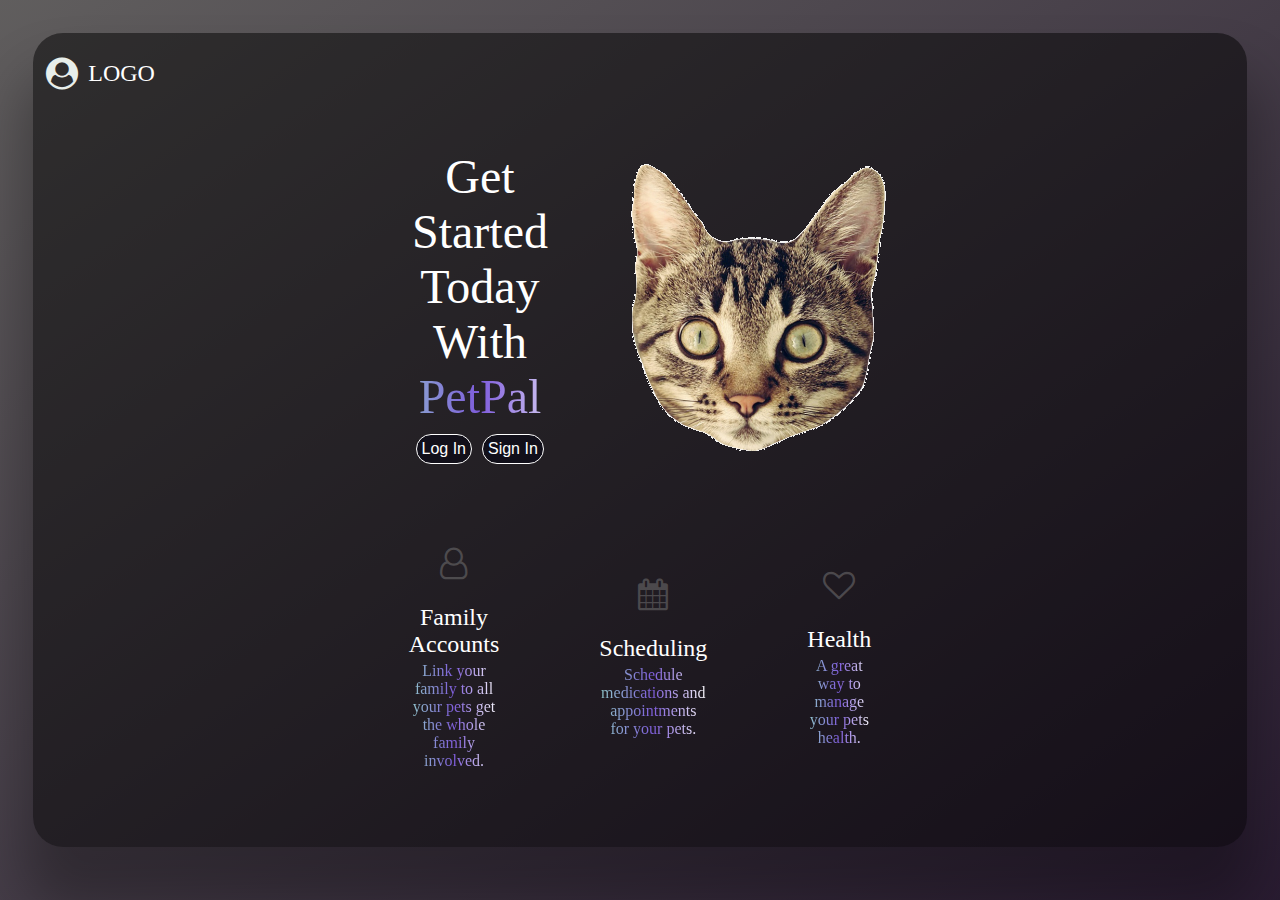
<file: index.html>
<!--Developed by Ashton Nicholson 4/10/2022 -->
<html>

<head>
    <meta name="description" content="index Petpal" />
    <!--meta description-->
    <meta name="keywords" content="" />
    <!--meta keywords-->
    <meta charset="UTF-8" />
    <meta name="viewport" content="width=device-width, initial-scale=1.0" />
    <title>PetPal | Welcome</title>
    <link id="pagestyle" rel="stylesheet" href="styles/style.css" />
    <!--css stylesheet-->
    <link rel="stylesheet" href="https://cdnjs.cloudflare.com/ajax/libs/font-awesome/4.7.0/css/font-awesome.min.css" />
    <link rel="icon" href="" />    
</head>

<body>
    <div class="mainBox">

        <!-- Add in the Main Navigation Menu -->
        <div class="navigationBar">
            <!-- Options for Icon based LOGO or Image based LOGO *******************-->
            <p class="navigationLogoIcon"><span><i class="fa fa-user-circle" aria-hidden="true"></i></span></p>
            <!--<p class="navigationLogo"><span><img class="navigationLogoImage" src="images/logo.png"></img></span></p>-->
            <p class="navigationTitleName">LOGO</p>
        </div>
        <br>

       <!--Page Text Area-->
        <div class="welcomeScreenMain">
            <div class="welcomeScreenSection">
                <p class="pageTitleTextWelcome">Get Started Today With</p>
                <p class="pageLogoFancy">PetPal</p>
                <div class="welcomeButton">
                    <button class= "buttonCustomTitle" onclick="showSignUp();">Log In</button>
                    <a href="signUp.html" target ="_self"> <button class= "buttonCustomTitle" >Sign In</button></a>
                </div>
            </div>
            <!--Image/Slideshow area.-->
            <div class="welcomeScreenSection">
                <img src="images/cat_welcome.png" alt="Cat Head."></img>
            </div>            
        </div>

        <div class="welcomeScreenMain">
            <div class="featureScreenSection">
                <i class="fa fa-user-o" id="iconFeature" aria-hidden="true"></i></a></span></p>
                <p class="featureText">Family Accounts</p>
                <p class="fancyText">Link your family to all your pets get the whole family involved.</p>
            </div>
            <div class="featureScreenSection">
                <i class="fa fa-calendar" id="iconFeature" aria-hidden="true"></i></a></span></p>
                <p class="featureText">Scheduling</p>
                <p class="fancyText">Schedule medications and appointments for your pets.</p>
            </div>
            <div class="featureScreenSection">
                <i class="fa fa-heart-o" id="iconFeature" aria-hidden="true"></i></a></span></p>
                <p class="featureText">Health</p>
                <p class="fancyText">A great way to manage your pets health.</p>
            </div>
        </div>

    <div class="overlaySignUpBlur" id="overlaySignUpBlur">
        <div class="overlaySignUp">
            <div class="overlaySectionForm">
                <p class="featureText">Log in to PetPal</p>
                <div class="overlaySectionButtonLocation">
                    <button class= "buttonCustomTitle" onclick="showSignUp();">&nbsp;X&nbsp;</button>
                </div>
                <div class="formSection">
                    <p class="formText">Email</p>                
                    <input type="text" placeholder="Email Address" id="Email"></input>
                    <br></br>                    
                    <p class="formText">Password</p>                
                    <input type="password" placeholder="Password" id="Password"></input>                    
                </div>                                
                <div class="overlaySectionForm">                    
                    <p class="forgotText" title="Reset Your Password.">Forgot Password</p>            
                </div>
                <div class="overlaySectionForm">
                    <a href="dashboard.html" target ="_self"><button class= "buttonCustomTitle" onclick="showSignUp()">Log in</button></a>
                </div>
                <br></br>
            </div>

        </div> 
    </div>
          
    <script src="scripts/signUpProtoytype.js"></script>        
</body>

</html>
</file>
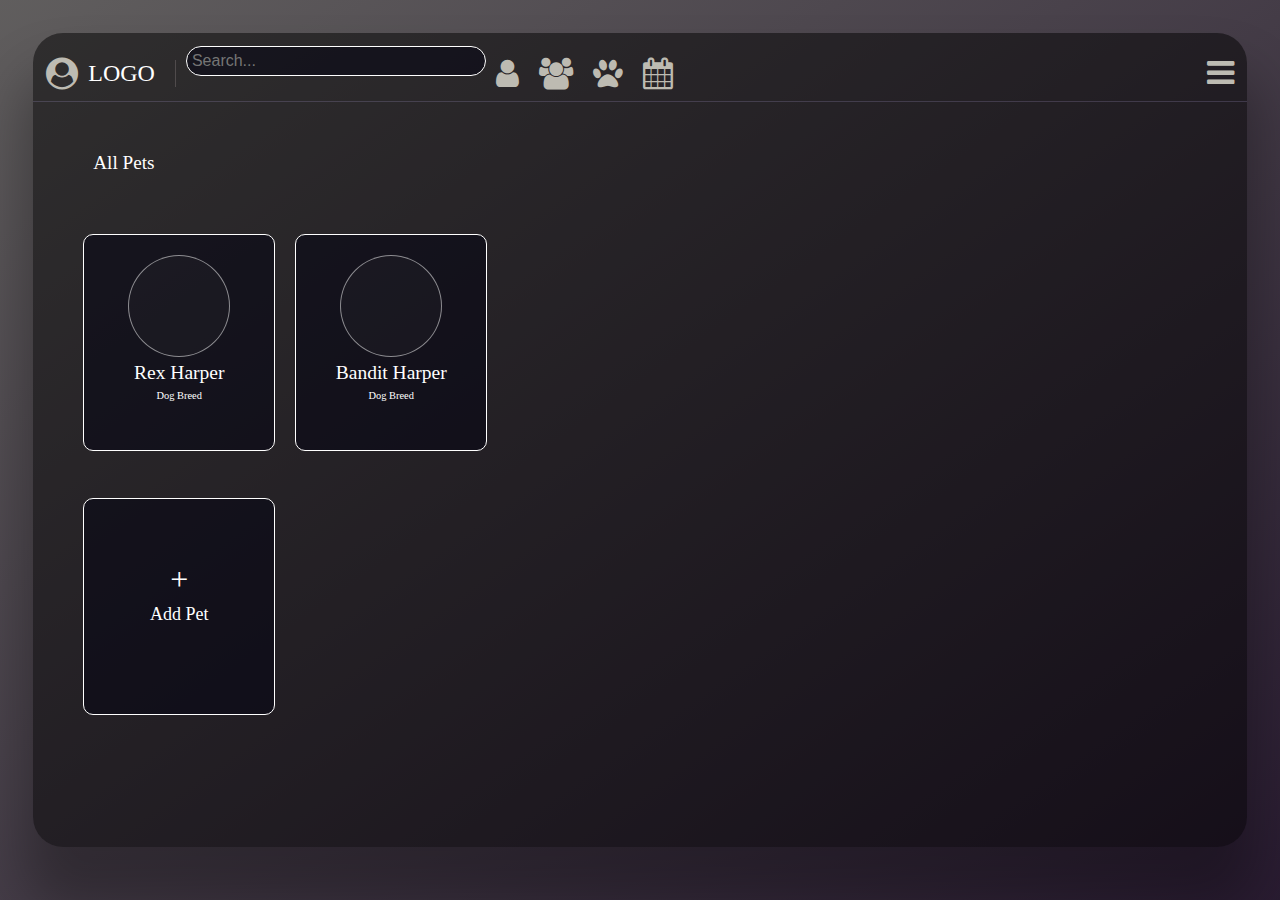
<file: allpets.html>
<html> 
    <head> 
        <meta name="description" content="" /> 
        <!--meta description--> 
        <meta name="keywords" content="" /> 
        <!--meta keywords--> 
        <meta charset="UTF-8" /> 
        <meta name="viewport" content="width=device-width, initial-scale=1.0" /> 
        <title>PetPal | All Pets</title> 
        <link id="pagestyle" rel="stylesheet" href="styles/style.css" /> 
        <!--css stylesheet--> 
        <link rel="stylesheet" href="https://cdnjs.cloudflare.com/ajax/libs/font-awesome/4.7.0/css/font-awesome.min.css" /> 
        <link rel="icon" href="" /> 
        <!--Fav Icon--> 
     
    </head> 
     
    <body> 
        <div class="mainBox"> 
     
            <!-- Add in the Main Navigation Menu --> 
            <div class="navigationBar"> 
                <!-- Options for Icon based LOGO or Image based LOGO *******************-->             
                <p class="navigationLogoIcon"><span><a href="index.html" target="_self"><i class="fa fa-user-circle" aria-hidden="true"></i></a></span></p> 
                <!--<p class="navigationLogo"><span><img class="navigationLogoImage" src="images/logo.png"></img></span></p>--> 
                <p class="navigationTitleName">LOGO</p> 
                <p class="navigationTitleAnchor"></p> 
     
                <!--Search Entry--> 
                <form action="/" method="GET" class="form"> 
                    <input type="text" id="search" placeholder="Search..."></input> 
                </form> 
     
                <!-- Options for text based nav items or icons ***********************--> 
                <!-- Text Based. 
                  <p class="navigationTitleItem"><a href="index.html">Home</a></p> 
                 <p class="navigationTitleItem"><a href="">Item</a></p> 
                --> 
                <p class="navigationItemIcon"><span><a href="dashboard.html" target="_self"><i class="fa fa-user" 
                                aria-hidden="true" title="User Profile"></i></a></span></p> 
                <p class="navigationItemIcon"><span><a href="family_group.html" target="_self"><i class="fa fa-users" 
                                aria-hidden="true" title="Family Groups"></i></a></span></p> 
                <p class="navigationItemIcon"><span><a href="" target="_self"><i class="fa fa-paw" 
                                aria-hidden="true" title="Pets"></i></a></span></p> 
                <p class="navigationItemIcon"><span><a href="" target="_self"><i class="fa fa-calendar" 
                                aria-hidden="true" title="Calendar"></i></a></span></p> 
            </div> 
            <!-- Add in the login button --> 
            <div class="navigationBarEnd"> 
                <a href="" target="_blank"> 
                    <p class="navigationEndItem"><span><a href="" target="_blank"><i class="fa fa-bars" 
                                    aria-hidden="true"></i></a></span></p> 
                </a> 
            </div> 
     
            <div class="lineDivider"> <!--menu divider--></div> 
     
            <!--TabsGroups
            <div class="sectionSub" style="margin-left:30px;">      
                <button class="buttonCustomTitle">&nbsp;Group 01&nbsp;</button> 
                <br></br>                   
            </div> 
            -->

     
            <!--Page title--> 
            <div class="familyGroup">   
                <p class="pageTitleText"> All Pets</p>                          
                <div class="familyGroupInner">     
    
                  <div class="familyUserGridItem">
                    <a href="pet_profile.html"><div class="dashboardUserImage" id="profileAnimalOne"></div></a>
                    <p class="textMemberDashboardName" id="member_Name_One">Rex Harper</p>
                    <p class="textMemberDashboard" id="memberOne_Attribute_One">Dog Breed</p>                                                
                  </div>    
    
                  <div class="familyUserGridItem">
                    <a href="pet_profile.html"><div class="dashboardUserImage" id="profileAnimalTwo"></div></a>
                    <p class="textMemberDashboardName" id="member_Name_One">Bandit Harper</p>
                    <p class="textMemberDashboard" id="memberOne_Attribute_One">Dog Breed</p>                                                
                  </div>    
    
                  <div class="familyUserGridItem">
                    <p class="textMemberDashboardName" id="member_Name_One" style="font-size:xx-large; margin-top: 25%;">+</p>
                    <p class="textMemberDashboard" id="memberOne_Attribute_One" style="font-size:large;">Add Pet</p>                                                
                  </div>   
                
                </div>
            </div>
        </div> <!--End of family group-->
    </body> 
     
    </html>
</file>
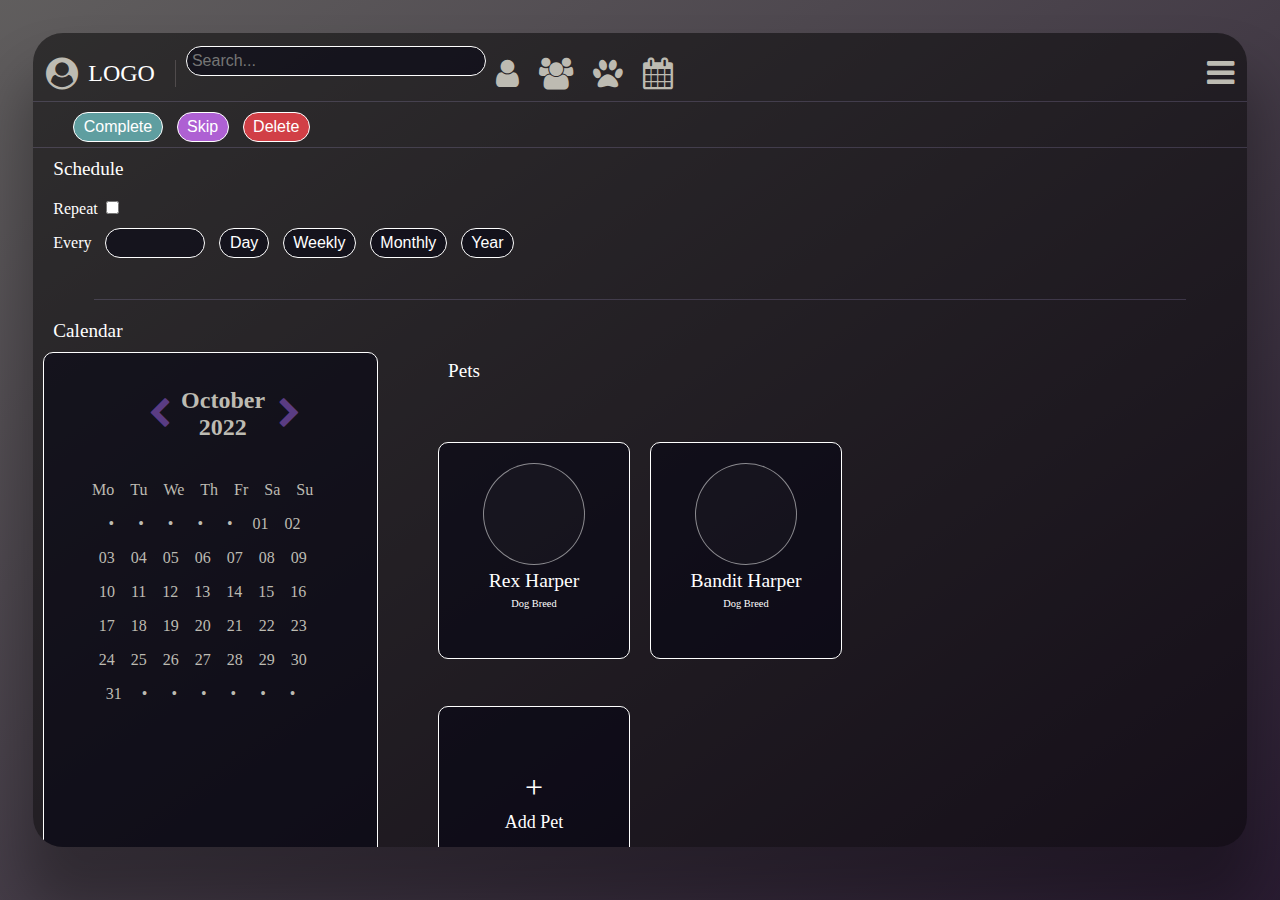
<file: create_edit.html>
<!--Developed by Ashton Nicholson 4/10/2022 -->
<html>

<head>
    <meta name="description" content="" />
    <!--meta description-->
    <meta name="keywords" content="" />
    <!--meta keywords-->
    <meta charset="UTF-8" />
    <meta name="viewport" content="width=device-width, initial-scale=1.0" />
    <title>PetPal | Create Schedule</title>
    <link id="pagestyle" rel="stylesheet" href="styles/style.css" />
    <!--css stylesheet-->
    <link rel="stylesheet" href="https://cdnjs.cloudflare.com/ajax/libs/font-awesome/4.7.0/css/font-awesome.min.css" />
    <link rel="icon" href="" />
    <!--Fav Icon-->

</head>

<body>
    <div class="mainBox">

        <!-- Add in the Main Navigation Menu -->
        <div class="navigationBar">
            <!-- Options for Icon based LOGO or Image based LOGO *******************-->            
            <p class="navigationLogoIcon"><span><a href="index.html" target="_self"><i class="fa fa-user-circle" aria-hidden="true"></i></a></span></p>
            <!--<p class="navigationLogo"><span><img class="navigationLogoImage" src="images/logo.png"></img></span></p>-->
            <p class="navigationTitleName">LOGO</p>
            <p class="navigationTitleAnchor"></p>

            <!--Search Entry-->
            <form action="/" method="GET" class="form">
                <input type="text" id="search" placeholder="Search..."></input>
            </form>

            <!-- Options for text based nav items or icons ***********************-->
            <!-- Text Based.
              <p class="navigationTitleItem"><a href="index.html">Home</a></p>
             <p class="navigationTitleItem"><a href="">Item</a></p>
            -->
            <p class="navigationItemIcon"><span><a href="dashboard.html" target="_self"><i class="fa fa-user"
                            aria-hidden="true" title="User Profile"></i></a></span></p>
            <p class="navigationItemIcon"><span><a href="family_group.html" target="_self"><i class="fa fa-users"
                            aria-hidden="true" title="Family Groups"></i></a></span></p>
            <p class="navigationItemIcon"><span><a href="" target="_self"><i class="fa fa-paw"
                            aria-hidden="true" title="Pets"></i></a></span></p>
            <p class="navigationItemIcon"><span><a href="" target="_self"><i class="fa fa-calendar"
                            aria-hidden="true" title="Calendar"></i></a></span></p>
        </div>
        <!-- Add in the login button -->
        <div class="navigationBarEnd">
            <a href="" target="_blank">
                <p class="navigationEndItem"><span><a href="" target="_blank"><i class="fa fa-bars"
                                aria-hidden="true"></i></a></span></p>
            </a>
        </div>

        <div class="lineDivider"> <!--menu divider--></div>

        <!--TabsGroups-->
        <div class="sectionSub" style="margin-left:30px;">     
            <button class="buttonCustomTitle" style="background-color:cadetblue;">&nbsp;Complete&nbsp;</button>
            <button class="buttonCustomTitle" style="background-color:rgb(174, 96, 211);">&nbsp;Skip&nbsp;</button>         
            <button class="buttonCustomTitle" style="background-color:rgb(209, 63, 70);">&nbsp;Delete&nbsp;</button>
            <br></br>                  
        </div>
        <div class="lineDivider"> <!--menu divider--></div>

        <!--Page title-->
        <p class="pageTitleText">
            Schedule    
        </p>
        
        <!--Scheduler-->
        <br>
        <p class="pageTitleTextFeature" style ="font-size: 1em;">Repeat
            <input type="checkbox" id="repeatItem"></input>
        </p>

        <p class="pageTitleTextFeature" style ="font-size: 1em;">Every
            <input type="number" id="select_frequency"></input>
            <button class="buttonCustomTitle" id="day">&nbsp;Day&nbsp;</button>
            <button class="buttonCustomTitle"id="weekly">&nbsp;Weekly&nbsp;</button>
            <button class="buttonCustomTitle" id="monthly">&nbsp;Monthly&nbsp;</button>
            <button class="buttonCustomTitle" id="year">&nbsp;Year&nbsp;</button>
        </p>
        
        <div class="dividerSection"> </div>
           
        <div class="lineDividerSection"> <!--menu divider--></div>

     <div class="section">
        <!-- New section for members and calender-->
            <div class="sectionSub">
       


            <!--Calender Users-->
            <div class="sectionSub">
                <!--Page title Calendar-->
                <p class="pageTitleText"> Calendar</p>               
                <div class="calendarSection">
                    
                    <div class="calendarSectionPartition">
                       
                        <div class="calendarButtons">                                                   
                          <p class="navigationLogoIcon"><span><i class="fa fa-chevron-left" aria-hidden="true" onclick = "changeCalendar(0)" id="calendarMarker"></i></span></p>
                          <p class="calendarNumberTextTitle" id="calendar_Titles">October 2022</p>   
                          <p class="navigationLogoIcon"><span><i class="fa fa-chevron-right" aria-hidden="true" onclick = "changeCalendar(1)" id="calendarMarker" style="margin-left:3px;"></i></span></p>                        
                       </div>

                        <div class="calendarSectionPart"> <!--creates a dummy calendar-->                                                        
                            <p class="calendarNumberTextSubTitle" id="calendar_Titles">Mo&nbsp;&nbsp;&nbsp;&nbsp;Tu&nbsp;&nbsp;&nbsp;&nbsp;We&nbsp;&nbsp;&nbsp;&nbsp;Th&nbsp;&nbsp;&nbsp;&nbsp;Fr&nbsp;&nbsp;&nbsp;&nbsp;Sa&nbsp;&nbsp;&nbsp;&nbsp;Su&nbsp;&nbsp;&nbsp;&nbsp;</p>
                            <p class="calendarNumberText" id="calendar_Week01">__&nbsp;&nbsp;&nbsp;&nbsp;__&nbsp;&nbsp;&nbsp;&nbsp;__&nbsp;&nbsp;&nbsp;&nbsp;__&nbsp;&nbsp;&nbsp;&nbsp;__&nbsp;&nbsp;&nbsp;&nbsp;01&nbsp;&nbsp;&nbsp;&nbsp;02&nbsp;&nbsp;&nbsp;&nbsp;</p>
                            <p class="calendarNumberText" id="calendar_Week02">03&nbsp;&nbsp;&nbsp;&nbsp;04&nbsp;&nbsp;&nbsp;&nbsp;05&nbsp;&nbsp;&nbsp;&nbsp;06&nbsp;&nbsp;&nbsp;&nbsp;07&nbsp;&nbsp;&nbsp;&nbsp;08&nbsp;&nbsp;&nbsp;&nbsp;09&nbsp;&nbsp;&nbsp;&nbsp;</p>
                            <p class="calendarNumberText" id="calendar_Week03">10&nbsp;&nbsp;&nbsp;&nbsp;11&nbsp;&nbsp;&nbsp;&nbsp;12&nbsp;&nbsp;&nbsp;&nbsp;13&nbsp;&nbsp;&nbsp;&nbsp;14&nbsp;&nbsp;&nbsp;&nbsp;15&nbsp;&nbsp;&nbsp;&nbsp;16&nbsp;&nbsp;&nbsp;&nbsp;</p>
                            <p class="calendarNumberText" id="calendar_Week04">17&nbsp;&nbsp;&nbsp;&nbsp;18&nbsp;&nbsp;&nbsp;&nbsp;19&nbsp;&nbsp;&nbsp;&nbsp;20&nbsp;&nbsp;&nbsp;&nbsp;21&nbsp;&nbsp;&nbsp;&nbsp;22&nbsp;&nbsp;&nbsp;&nbsp;23&nbsp;&nbsp;&nbsp;&nbsp;</p>
                            <p class="calendarNumberText" id="calendar_Week05">24&nbsp;&nbsp;&nbsp;&nbsp;25&nbsp;&nbsp;&nbsp;&nbsp;26&nbsp;&nbsp;&nbsp;&nbsp;27&nbsp;&nbsp;&nbsp;&nbsp;28&nbsp;&nbsp;&nbsp;&nbsp;29&nbsp;&nbsp;&nbsp;&nbsp;30&nbsp;&nbsp;&nbsp;&nbsp;</p>
                            <p class="calendarNumberText" id="calendar_Week06"></p>
                        </div>                      
                    </div>                     
                </div>
            </div>
        </div>

        <div class="familyGroup">                        
            <!--Family Headings Members-->
            <p class="pageTitleText"> Pets</p>  

            <div class="familyGroupInner">     

              <div class="familyUserGridItem">
                <a href="pet_profile.html"><div class="dashboardUserImage" id="profileAnimalOne"></div></a>
                <p class="textMemberDashboardName" id="member_Name_One">Rex Harper</p>
                <p class="textMemberDashboard" id="memberOne_Attribute_One">Dog Breed</p>                                                
              </div>    

              <div class="familyUserGridItem">
                <a href="pet_profile.html"><div class="dashboardUserImage" id="profileAnimalTwo"></div></a>
                <p class="textMemberDashboardName" id="member_Name_One">Bandit Harper</p>
                <p class="textMemberDashboard" id="memberOne_Attribute_One">Dog Breed</p>                                                
              </div>    

              <div class="familyUserGridItem">
                <p class="textMemberDashboardName" id="member_Name_One" style="font-size:xx-large; margin-top: 25%;">+</p>
                <p class="textMemberDashboard" id="memberOne_Attribute_One" style="font-size:large;">Add Pet</p>                                                
              </div>   
            
            </div>
        </div>

        <div class="dividerSection"> <!--menu divider--></div>   
        <script src="scripts/prototypeScript.js"></script>      
</body>

</html>
</file>
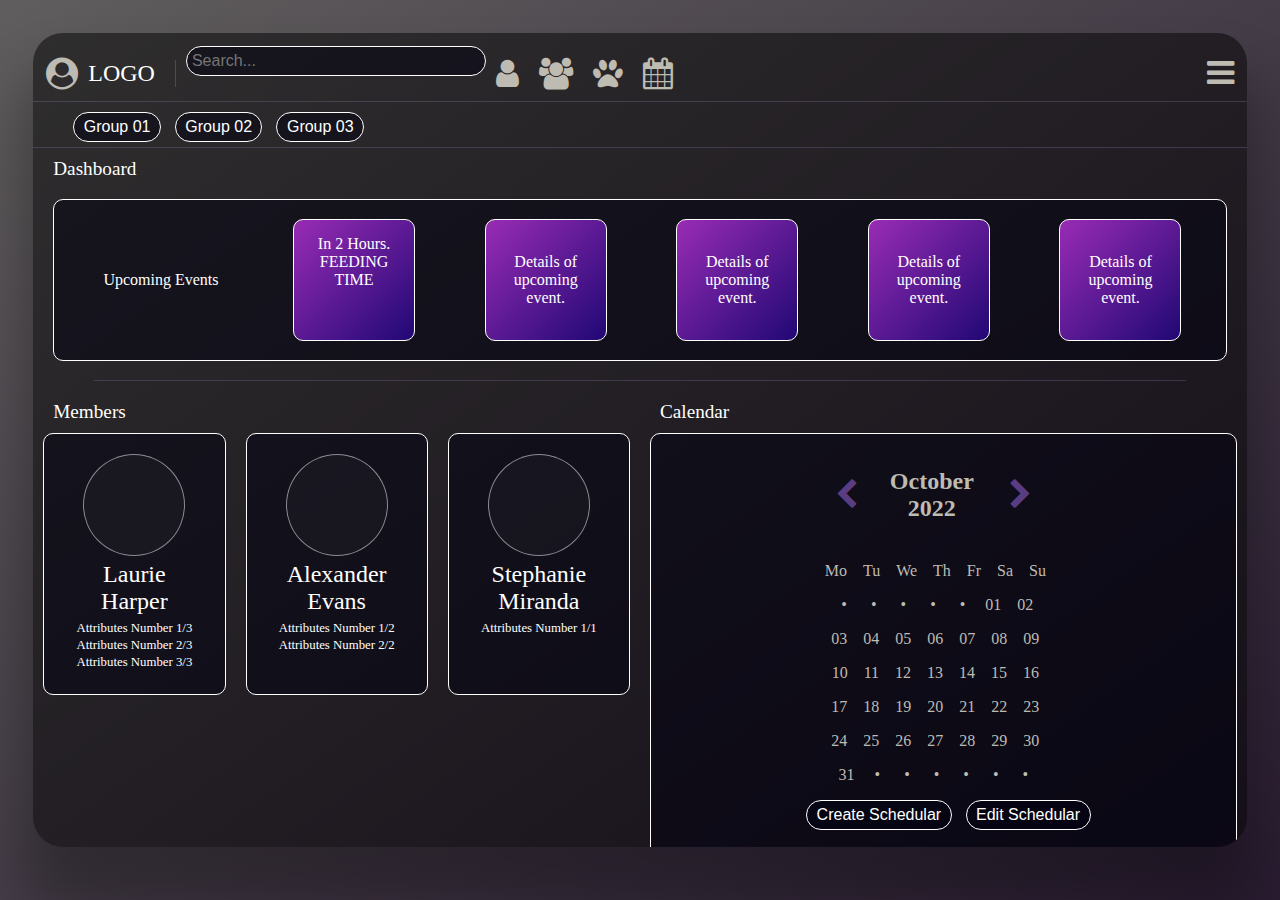
<file: dashboard.html>
<!--Developed by Ashton Nicholson 4/10/2022 -->
<html>

<head>
    <meta name="description" content="" />
    <!--meta description-->
    <meta name="keywords" content="" />
    <!--meta keywords-->
    <meta charset="UTF-8" />
    <meta name="viewport" content="width=device-width, initial-scale=1.0" />
    <title>PetPal | Dashboard</title>
    <link id="pagestyle" rel="stylesheet" href="styles/style.css" />
    <!--css stylesheet-->
    <link rel="stylesheet" href="https://cdnjs.cloudflare.com/ajax/libs/font-awesome/4.7.0/css/font-awesome.min.css" />
    <link rel="icon" href="" />
    <!--Fav Icon-->

</head>

<body>
    <div class="mainBox">

        <!-- Add in the Main Navigation Menu -->
        <div class="navigationBar">
            <!-- Options for Icon based LOGO or Image based LOGO *******************-->            
            <p class="navigationLogoIcon"><span><a href="index.html" target="_self"><i class="fa fa-user-circle" aria-hidden="true"></i></a></span></p>
            <!--<p class="navigationLogo"><span><img class="navigationLogoImage" src="images/logo.png"></img></span></p>-->
            <p class="navigationTitleName">LOGO</p>
            <p class="navigationTitleAnchor"></p>

            <!--Search Entry-->
            <form action="/" method="GET" class="form">
                <input type="text" id="search" placeholder="Search..."></input>
            </form>

            <!-- Options for text based nav items or icons ***********************-->
            <!-- Text Based.
              <p class="navigationTitleItem"><a href="index.html">Home</a></p>
             <p class="navigationTitleItem"><a href="">Item</a></p>
            -->
            <p class="navigationItemIcon"><span><a href="dashboard.html" target="_self"><i class="fa fa-user"
                            aria-hidden="true" title="User Profile"></i></a></span></p>
            <p class="navigationItemIcon"><span><a href="family_group.html" target="_self"><i class="fa fa-users"
                            aria-hidden="true" title="Family Groups"></i></a></span></p>
            <p class="navigationItemIcon"><span><a href="" target="_self"><i class="fa fa-paw"
                            aria-hidden="true" title="Pets"></i></a></span></p>
            <p class="navigationItemIcon"><span><a href="" target="_self"><i class="fa fa-calendar"
                            aria-hidden="true" title="Calendar"></i></a></span></p>
        </div>
        <!-- Add in the login button -->
        <div class="navigationBarEnd">
            <a href="" target="_blank">
                <p class="navigationEndItem"><span><a href="" target="_blank"><i class="fa fa-bars"
                                aria-hidden="true"></i></a></span></p>
            </a>
        </div>

        <div class="lineDivider"> <!--menu divider--></div>

        <!--TabsGroups-->
        <div class="sectionSub" style="margin-left:30px;">     
            <button class="buttonCustomTitle">&nbsp;Group 01&nbsp;</button>
            <button class="buttonCustomTitle">&nbsp;Group 02&nbsp;</button>         
            <button class="buttonCustomTitle">&nbsp;Group 03&nbsp;</button>
            <br></br>                  
        </div>
        <div class="lineDivider"> <!--menu divider--></div>

        <!--Page title-->
        <p class="pageTitleText">
            Dashboard
        </p>

        <!--Upcoming Events-->
        <div class="upcomingEvents">

            <div class="upcomingEventsHolder">
                <p class="textEvents">Upcoming Events</p>
                <!--Grid item.-->
               <div class="upcomingEventsGridItem">
                <a href="create_edit.html" target="_self"> <p class="textEvents">In 2 Hours. FEEDING TIME</p></a>
                </div>

                <div class="upcomingEventsGridItem">
                    <p class="textEvents">Details of upcoming event.</p>
                </div>

                <div class="upcomingEventsGridItem">
                    <p class="textEvents">Details of upcoming event.</p>
                </div>

                <div class="upcomingEventsGridItem">
                    <p class="textEvents">Details of upcoming event.</p>
                </div>

                <div class="upcomingEventsGridItem">
                    <p class="textEvents">Details of upcoming event.</p>
                </div>
                
            </div>
        </div>

        
        <div class="lineDividerSection"> <!--menu divider--></div>

     <div class="section">
        <!-- New section for members and calender-->
            <div class="sectionSub">
            
            <!--Page title Members-->
            <p class="pageTitleText"> Members</p>
            <!--Dashboard Users-->
            <div class="dashboardUsers">

                <div class="dashboardUsersPartition">
                   <a href="member_profile.html" target="_self"><div class="dashboardUserImage" id="profileOne"></div></a>
                    <p class="textMemberDashboardName" id="member_Name_One">Laurie Harper</p>
                    <p class="textMemberDashboard" id="memberOne_Attribute_One">Attributes Number 1/3</p>                     
                    <p class="textMemberDashboard" id="memberOne_Attribute_Two">Attributes Number 2/3</p>                     
                    <p class="textMemberDashboard" id="memberOne_Attribute_Three">Attributes Number 3/3</p>                            
                </div>

                <div class="dashboardUsersPartition">
                    <a href="member_profile.html" target="_self"><div class="dashboardUserImage" id="profileTwo"></div></a>
                    <p class="textMemberDashboardName" id="member_Name_Two">Alexander Evans</p>                    
                    <p class="textMemberDashboard" id="memberTwo_Attribute_One">Attributes Number 1/2</p>                     
                    <p class="textMemberDashboard" id="memberTwo_Attribute_Two">Attributes Number 2/2</p>                                                   
                </div>

                <div class="dashboardUsersPartition">
                    <a href="member_profile.html" target="_self"><div class="dashboardUserImage" id="profileThree"></div></a>
                    <p class="textMemberDashboardName" id="member_Name_Three">Stephanie Miranda</p>                    
                    <p class="textMemberDashboard" id="memberThree_Attribute_One">Attributes Number 1/1</p>  
                </div>   

            </div>
        </div>


            <!--Calender Users-->
            <div class="sectionSub">
                <!--Page title Calendar-->
                <p class="pageTitleText"> Calendar</p>               
                <div class="calendarSection">
                    
                    <div class="calendarSectionPartition">
                       
                        <div class="calendarButtons">                                                   
                          <p class="navigationLogoIcon"><span><i class="fa fa-chevron-left" aria-hidden="true" onclick = "changeCalendar(0)" id="calendarMarker"></i></span></p>
                          <p class="calendarNumberTextTitle" id="calendar_Titles">October 2022</p>   
                          <p class="navigationLogoIcon"><span><i class="fa fa-chevron-right" aria-hidden="true" onclick = "changeCalendar(1)" id="calendarMarker" style="margin-left:3px;"></i></span></p>                        
                       </div>

                        <div class="calendarSectionPart"> <!--creates a dummy calendar-->                                                        
                            <p class="calendarNumberTextSubTitle" id="calendar_Titles">Mo&nbsp;&nbsp;&nbsp;&nbsp;Tu&nbsp;&nbsp;&nbsp;&nbsp;We&nbsp;&nbsp;&nbsp;&nbsp;Th&nbsp;&nbsp;&nbsp;&nbsp;Fr&nbsp;&nbsp;&nbsp;&nbsp;Sa&nbsp;&nbsp;&nbsp;&nbsp;Su&nbsp;&nbsp;&nbsp;&nbsp;</p>
                            <p class="calendarNumberText" id="calendar_Week01">__&nbsp;&nbsp;&nbsp;&nbsp;__&nbsp;&nbsp;&nbsp;&nbsp;__&nbsp;&nbsp;&nbsp;&nbsp;__&nbsp;&nbsp;&nbsp;&nbsp;__&nbsp;&nbsp;&nbsp;&nbsp;01&nbsp;&nbsp;&nbsp;&nbsp;02&nbsp;&nbsp;&nbsp;&nbsp;</p>
                            <p class="calendarNumberText" id="calendar_Week02">03&nbsp;&nbsp;&nbsp;&nbsp;04&nbsp;&nbsp;&nbsp;&nbsp;05&nbsp;&nbsp;&nbsp;&nbsp;06&nbsp;&nbsp;&nbsp;&nbsp;07&nbsp;&nbsp;&nbsp;&nbsp;08&nbsp;&nbsp;&nbsp;&nbsp;09&nbsp;&nbsp;&nbsp;&nbsp;</p>
                            <p class="calendarNumberText" id="calendar_Week03">10&nbsp;&nbsp;&nbsp;&nbsp;11&nbsp;&nbsp;&nbsp;&nbsp;12&nbsp;&nbsp;&nbsp;&nbsp;13&nbsp;&nbsp;&nbsp;&nbsp;14&nbsp;&nbsp;&nbsp;&nbsp;15&nbsp;&nbsp;&nbsp;&nbsp;16&nbsp;&nbsp;&nbsp;&nbsp;</p>
                            <p class="calendarNumberText" id="calendar_Week04">17&nbsp;&nbsp;&nbsp;&nbsp;18&nbsp;&nbsp;&nbsp;&nbsp;19&nbsp;&nbsp;&nbsp;&nbsp;20&nbsp;&nbsp;&nbsp;&nbsp;21&nbsp;&nbsp;&nbsp;&nbsp;22&nbsp;&nbsp;&nbsp;&nbsp;23&nbsp;&nbsp;&nbsp;&nbsp;</p>
                            <p class="calendarNumberText" id="calendar_Week05">24&nbsp;&nbsp;&nbsp;&nbsp;25&nbsp;&nbsp;&nbsp;&nbsp;26&nbsp;&nbsp;&nbsp;&nbsp;27&nbsp;&nbsp;&nbsp;&nbsp;28&nbsp;&nbsp;&nbsp;&nbsp;29&nbsp;&nbsp;&nbsp;&nbsp;30&nbsp;&nbsp;&nbsp;&nbsp;</p>
                            <p class="calendarNumberText" id="calendar_Week06"></p>
                        </div>
                        <button class="buttonCustomTitle">&nbsp;Create Schedular&nbsp;</button>
                        <button class="buttonCustomTitle">&nbsp;Edit Schedular&nbsp;</button>
                    </div>                     
                </div>
            </div>

        </div>

        <div class="dividerSection"> <!--menu divider--></div>
        

        <!--Completed events-->
        <div class="upcomingEvents">

            <div class="upcomingEventsHolder">
                <p class="textEvents">completed Events</p>
                <!--Grid item.-->
                <div class="upcomingEventsGridItem">
                    <p class="textEvents">In 2 Hours. FEEDING TIME</p>
                </div>

                <div class="upcomingEventsGridItem">
                    <p class="textEvents">Details of completed event.</p>
                </div>

                <div class="upcomingEventsGridItem">
                    <p class="textEvents">Details of completed event.</p>
                </div>

                <div class="upcomingEventsGridItem">
                    <p class="textEvents">Details of completed event.</p>
                </div>

                <div class="upcomingEventsGridItem">
                    <p class="textEvents">Details of completed event.</p>
                </div>
                
            </div>
        </div>

        <script src="scripts/prototypeScript.js"></script>      
</body>

</html>
</file>
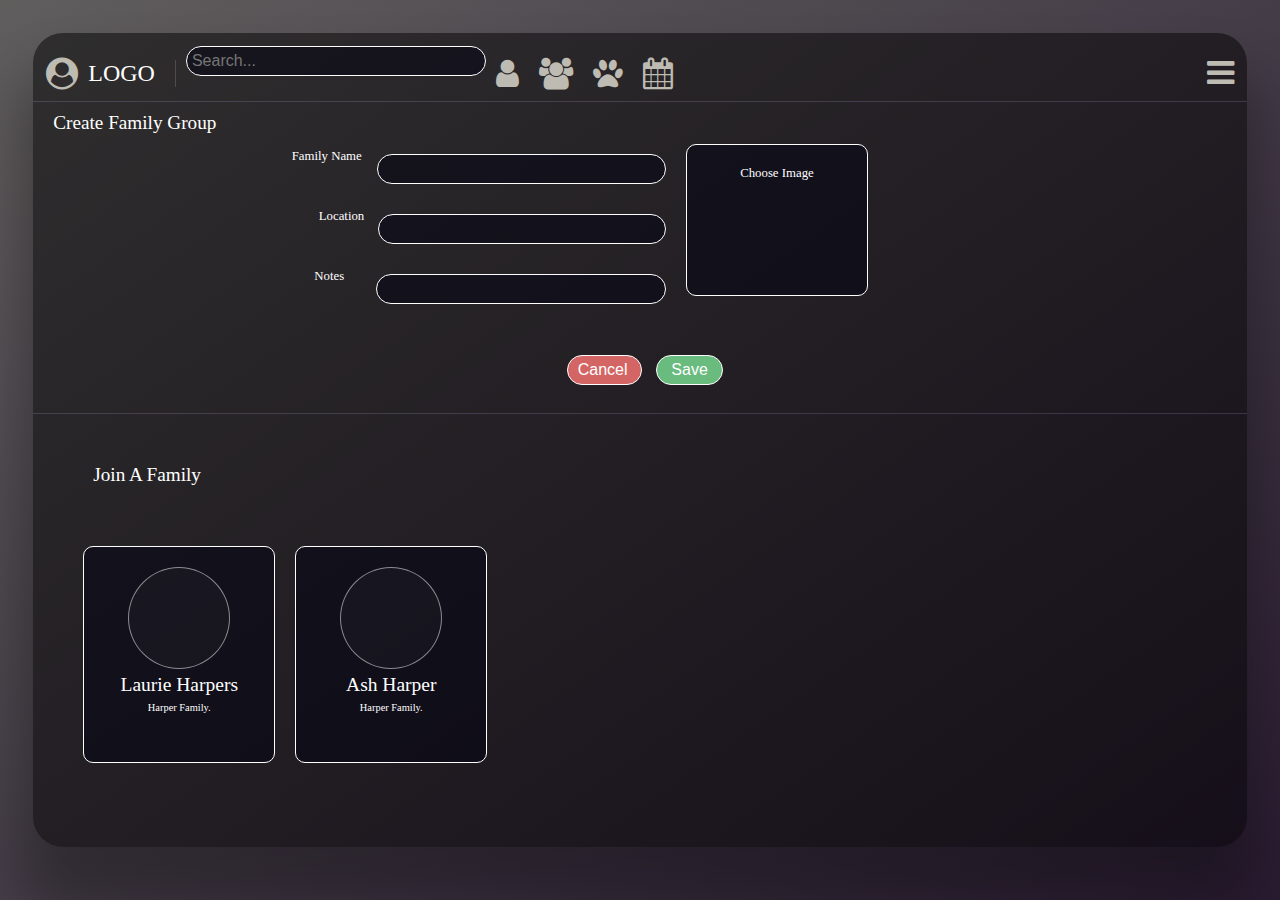
<file: family_create.html>
<html> 
    <head> 
        <meta name="description" content="" /> 
        <!--meta description--> 
        <meta name="keywords" content="" /> 
        <!--meta keywords--> 
        <meta charset="UTF-8" /> 
        <meta name="viewport" content="width=device-width, initial-scale=1.0" /> 
        <title>PetPal | Create Group</title> 
        <link id="pagestyle" rel="stylesheet" href="styles/style.css" /> 
        <!--css stylesheet--> 
        <link rel="stylesheet" href="https://cdnjs.cloudflare.com/ajax/libs/font-awesome/4.7.0/css/font-awesome.min.css" /> 
        <link rel="icon" href="" /> 
        <!--Fav Icon--> 
     
    </head> 
     
    <body> 
        <div class="mainBox"> 
     
            <!-- Add in the Main Navigation Menu --> 
            <div class="navigationBar"> 
                <!-- Options for Icon based LOGO or Image based LOGO *******************-->             
                <p class="navigationLogoIcon"><span><a href="index.html" target="_self"><i class="fa fa-user-circle" aria-hidden="true"></i></a></span></p> 
                <!--<p class="navigationLogo"><span><img class="navigationLogoImage" src="images/logo.png"></img></span></p>--> 
                <p class="navigationTitleName">LOGO</p> 
                <p class="navigationTitleAnchor"></p> 
     
                <!--Search Entry--> 
                <form action="/" method="GET" class="form"> 
                    <input type="text" id="search" placeholder="Search..."></input> 
                </form> 
     
                <!-- Options for text based nav items or icons ***********************--> 
                <!-- Text Based. 
                  <p class="navigationTitleItem"><a href="index.html">Home</a></p> 
                 <p class="navigationTitleItem"><a href="">Item</a></p> 
                --> 
                <p class="navigationItemIcon"><span><a href="dashboard.html" target="_self"><i class="fa fa-user" 
                                aria-hidden="true" title="User Profile"></i></a></span></p> 
                <p class="navigationItemIcon"><span><a href="family_group.html" target="_self"><i class="fa fa-users" 
                                aria-hidden="true" title="Family Groups"></i></a></span></p> 
                <p class="navigationItemIcon"><span><a href="" target="_self"><i class="fa fa-paw" 
                                aria-hidden="true" title="Pets"></i></a></span></p> 
                <p class="navigationItemIcon"><span><a href="" target="_self"><i class="fa fa-calendar" 
                                aria-hidden="true" title="Calendar"></i></a></span></p> 
            </div> 
            <!-- Add in the login button --> 
            <div class="navigationBarEnd"> 
                <a href="" target="_blank"> 
                    <p class="navigationEndItem"><span><a href="" target="_blank"><i class="fa fa-bars" 
                                    aria-hidden="true"></i></a></span></p> 
                </a> 
            </div> 
     
            <div class="lineDivider"> <!--menu divider--></div> 
     
            <!--TabsGroups
            <div class="sectionSub" style="margin-left:30px;">      
                <button class="buttonCustomTitle">&nbsp;Group 01&nbsp;</button> 
                <br></br>                   
            </div> 
            -->

     
            <!--Page title--> 
            <p class="pageTitleText"> Create Family Group</p> 

    
            <!--Section Form-->            

<div class="section" style="display:flex; width:60%; margin: auto; text-align: center;">
    <div class="section" style="display:inline-flex; width:auto;">

            <div class="sectionSub" style="width:auto; ">

                <div style ="display: inline-flex; width:380px; padding: 10px; float:left;"> 
                    <p class="textMemberDashboard">Family Name &nbsp;&nbsp;&nbsp;</p>
                    <input type="text" id="fgroupName"></input>                                  
                </div>
                
                <div style ="display: flex;  width:380px; padding: 10px; float:left;"> 
                    <p class="textMemberDashboard">&nbsp;&nbsp;&nbsp;&nbsp;&nbsp;&nbsp;&nbsp;&nbsp; Location &nbsp;&nbsp</p>
                    <input type="text" id="fgroupLocation"></input>
                </div>
                
                <div style ="display: flex;  width:380px; padding: 10px; float:left;"> 
                    <p class="textMemberDashboard">&nbsp;&nbsp;&nbsp;&nbsp;&nbsp;&nbsp;&nbsp;  Notes &nbsp; &nbsp; &nbsp; &nbsp;  </p>
                    <input type="text" id="fgroupNotes"></input>
                </div> 
                <div style="display:flex; margin:auto; width: auto; text-align: center;">                 
                    <!--Dashboard Users--> 
                    <div class="dashboardUsersPartition" style="width:140px; height:110px;">                    
                        <a href="member_profile.html" target="_self">                   
                        </a>          
                        
                <p class="textMemberDashboard">Choose Image</p>                    
                      </div> 
                      
                </div>                                                    
            </div>                                
    </div>    
</div>

<div class="dividerSection"> <!--menu divider--></div> 
    
<div style="width:100%; margin: auto; text-align: center;">        
        <button class="buttonCustomTitle" style="background-color:rgb(211, 101, 101)">&nbsp;Cancel &nbsp;</button> 
        <button class="buttonCustomTitle" style="background-color:rgb(105, 187, 126)">&nbsp;  Save &nbsp;</button>         
</div>

<div class="dividerSection"> <!--menu divider--></div> 
<div class="lineDivider"> </div>

<div class="familyGroup">                        
    <!--Family Headings Members-->
    <p class="pageTitleText"> Join A Family</p>  
    <div class="familyGroupInner"> 

      <div class="familyUserGridItem">
        <a href="member_profile.html" target="_self"><div class="dashboardUserImage" id="profileMain"></div></a>
        <p class="textMemberDashboardName" id="member_Name_One">Laurie Harpers</p>
        <p class="textMemberDashboard" id="memberOne_Attribute_One">Harper Family.</p>                                                
      </div>    
      
      <div class="familyUserGridItem">
        <a href="member_profile.html" target="_self"><div class="dashboardUserImage" id="profileTwo"></div></a>
        <p class="textMemberDashboardName" id="member_Name_One">Ash Harper</p>
        <p class="textMemberDashboard" id="memberOne_Attribute_One">Harper Family.</p>                                                
      </div>   

    </div>
</div>


    
    </body> 
     
    </html>
</file>
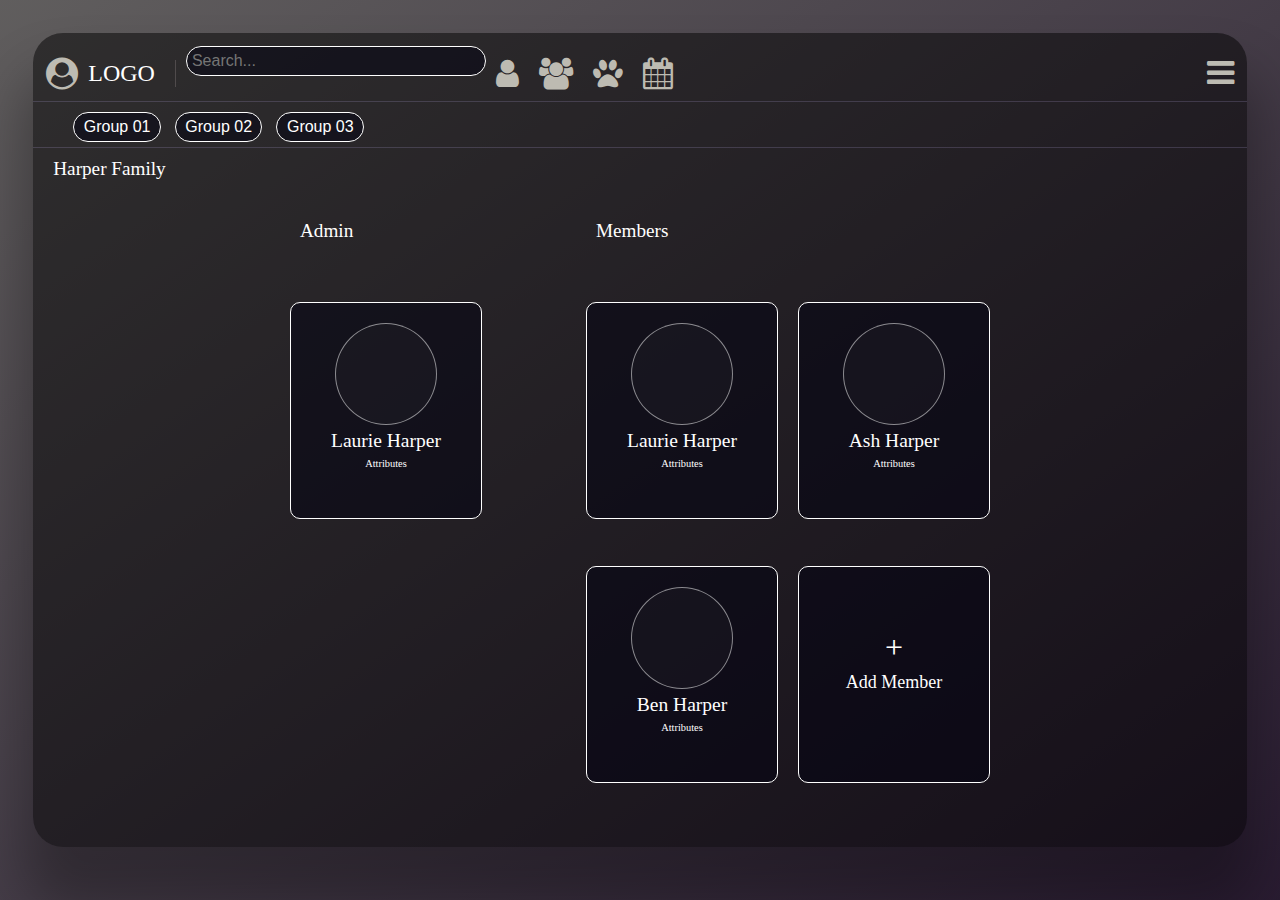
<file: family_group.html>
<!--Developed by Ashton Nicholson 4/10/2022 -->
<html>

<head>
    <meta name="description" content="" />
    <!--meta description-->
    <meta name="keywords" content="" />
    <!--meta keywords-->
    <meta charset="UTF-8" />
    <meta name="viewport" content="width=device-width, initial-scale=1.0" />
    <title>PetPal | Family Group</title>
    <link id="pagestyle" rel="stylesheet" href="styles/style.css" />
    <!--css stylesheet-->
    <link rel="stylesheet" href="https://cdnjs.cloudflare.com/ajax/libs/font-awesome/4.7.0/css/font-awesome.min.css" />
    <link rel="icon" href="" />
    <!--Fav Icon-->

</head>

<body>
    <div class="mainBox">

        <!-- Add in the Main Navigation Menu -->
        <div class="navigationBar">
            <!-- Options for Icon based LOGO or Image based LOGO *******************-->
            <p class="navigationLogoIcon"><span><a href="index.html" target="_self"><i class="fa fa-user-circle" aria-hidden="true"></i></a></span></p>
            <!--<p class="navigationLogo"><span><img class="navigationLogoImage" src="images/logo.png"></img></span></p>-->
            <p class="navigationTitleName">LOGO</p>
            <p class="navigationTitleAnchor"></p>

            <!--Search Entry-->
            <form action="/" method="GET" class="form">
                <input type="text" id="search" placeholder="Search..."></input>
            </form>

            <!-- Options for text based nav items or icons ***********************-->
            <!-- Text Based.
              <p class="navigationTitleItem"><a href="index.html">Home</a></p>
             <p class="navigationTitleItem"><a href="">Item</a></p>
            -->
            <p class="navigationItemIcon"><span><a href="dashboard.html" target="_self"><i class="fa fa-user"
              aria-hidden="true" title="User Profile"></i></a></span></p>
            <p class="navigationItemIcon"><span><a href="family_group.html" target="_self"><i class="fa fa-users"
              aria-hidden="true" title="Family Groups"></i></a></span></p>
            <p class="navigationItemIcon"><span><a href="" target="_self"><i class="fa fa-paw"
              aria-hidden="true" title="Pets"></i></a></span></p>
            <p class="navigationItemIcon"><span><a href="" target="_self"><i class="fa fa-calendar"
              aria-hidden="true" title="Calendar"></i></a></span></p>
        </div>
        <!-- Add in the login button -->
        <div class="navigationBarEnd">
            <a href="" target="_blank">
                <p class="navigationEndItem"><span><a href="" target="_blank"><i class="fa fa-bars"
                                aria-hidden="true"></i></a></span></p>
            </a>    
        </div>

        <div class="lineDivider"> <!--menu divider--></div>

        <!--TabsGroups-->
        <div class="sectionSub" style="margin-left:30px;">     
          <button class="buttonCustomTitle">&nbsp;Group 01&nbsp;</button>
          <button class="buttonCustomTitle">&nbsp;Group 02&nbsp;</button>         
          <button class="buttonCustomTitle">&nbsp;Group 03&nbsp;</button>
          <br></br>                  
      </div>
      <div class="lineDivider"> <!--menu divider--></div>

        <!--Page title-->
          <p class="pageTitleText">
            Harper Family
         </p>      
        
 
    <!--Family group-->
    <div class="familySection">
        <div class="familyGroup">    
            <!--Family Headings Admin-->
            <p class="pageTitleText"> Admin</p>  
            <div class="familyGroupInner">     

              <div class="familyUserGridItem">
                <a href="member_profile.html" target="_self"><div class="dashboardUserImage" id="profileMain"></div></a>
                <p class="textMemberDashboardName" id="member_Name_One">Laurie Harper</p>
                <p class="textMemberDashboard" id="memberOne_Attribute_One">Attributes</p>                                                
              </div>    

            </div>
        </div>

        <div class="familyGroup">                        
            <!--Family Headings Members-->
            <p class="pageTitleText"> Members</p>  
            <div class="familyGroupInner"> 

              <div class="familyUserGridItem">
                <a href="member_profile.html" target="_self"><div class="dashboardUserImage" id="profileMain"></div></a>
                <p class="textMemberDashboardName" id="member_Name_One">Laurie Harper</p>
                <p class="textMemberDashboard" id="memberOne_Attribute_One">Attributes</p>                                                
              </div>    
              
              <div class="familyUserGridItem">
                <a href="member_profile.html" target="_self"><div class="dashboardUserImage" id="profileTwo"></div></a>
                <p class="textMemberDashboardName" id="member_Name_One">Ash Harper</p>
                <p class="textMemberDashboard" id="memberOne_Attribute_One">Attributes</p>                                                
              </div>   

              <div class="familyUserGridItem">
                <a href="member_profile.html" target="_self"><div class="dashboardUserImage" id="profileThree"></div></a>
                <p class="textMemberDashboardName" id="member_Name_One">Ben Harper</p>
                <p class="textMemberDashboard" id="memberOne_Attribute_One">Attributes</p>                                                
              </div> 

              <div class="familyUserGridItem">
                <p class="textMemberDashboardName" id="member_Name_One" style="font-size:xx-large; margin-top: 25%;">+</p>
                <p class="textMemberDashboard" id="memberOne_Attribute_One" style="font-size:large;">Add Member</p>                                                
              </div>   

            </div>
        </div>


        <div class="familyGroup">                        
            <!--Family Headings Members-->
            <p class="pageTitleText"> Pets</p>  

            <div class="familyGroupInner">     

              <div class="familyUserGridItem">
                <a href="pet_profile.html"><div class="dashboardUserImage" id="profileAnimalOne"></div></a>
                <p class="textMemberDashboardName" id="member_Name_One">Rex Harper</p>
                <p class="textMemberDashboard" id="memberOne_Attribute_One">Dog Breed</p>                                                
              </div>    

              <div class="familyUserGridItem">
                <a href="pet_profile.html"><div class="dashboardUserImage" id="profileAnimalTwo"></div></a>
                <p class="textMemberDashboardName" id="member_Name_One">Bandit Harper</p>
                <p class="textMemberDashboard" id="memberOne_Attribute_One">Dog Breed</p>                                                
              </div>    

              <div class="familyUserGridItem">
                <p class="textMemberDashboardName" id="member_Name_One" style="font-size:xx-large; margin-top: 25%;">+</p>
                <p class="textMemberDashboard" id="memberOne_Attribute_One" style="font-size:large;">Add Pet</p>                                                
              </div>   
            
            </div>
        </div>
    </div> <!--End of family group-->

    
    <div class="lineDividerSection"> <!--menu divider--></div>
       <!--Schedule-->
       <div class="sectionSub">              
        <!--Page title Schedules-->
        <p class="pageTitleText"> Schedules</p>
      </div>

      <div class="sectionSubHorizontal">                                              
            <div class="card">                             
              <p class="textEvents">Schedule Name</p>            
              <div class="cardImageSection">
                <div class="cardImageCircle"></div>
                <div class="cardImageCircle"></div>
              </div>  
              <p class="textScheduleCard">Schedule Type</p>
              <p class="textScheduleCard">Schedule Details</p>
              <p class="textScheduleCard">Next Occurance</p>
            </div>

            <div class="card">
              <p class="textEvents">Schedule Name</p>
              <div class="cardImageSection">
                <div class="cardImageCircle"></div>
              </div> 
              <p class="textScheduleCard">Schedule Type</p>
              <p class="textScheduleCard">Schedule Details</p>
              <p class="textScheduleCard">Next Occurance</p>
            </div>

            <div class="card">
              <br>
              <p class="textEvents" style="font-size: xx-large;">+</p>
              <p class="textEvents" style="font-size: large;">Add Schedule</p>
            </div>            
      </div>

      <div class="lineDividerSection"> <!--menu divider--></div>

  <!--Manage Family Group-->
  <div class="sectionSub">              
    <!--Page title Manage Family group-->
    <p class="pageTitleText"> Manage Family Group</p>    
  </div>

    <br>
  <div class="sectionSub" style="margin-left:30px;">     
      <button class="buttonCustomTitle">&nbsp;Transfer Ownership&nbsp;</button>
      <button class="buttonCustomTitle">&nbsp;Remove Member&nbsp;</button>           
      <button class="buttonCustomTitle">&nbsp;Remove Pet&nbsp;</button>  
      <button class="buttonCustomTitle">&nbsp;Delete Family Group&nbsp;</button>  
      <br></br>                  
  </div>


      

</body>

</html>
</file>
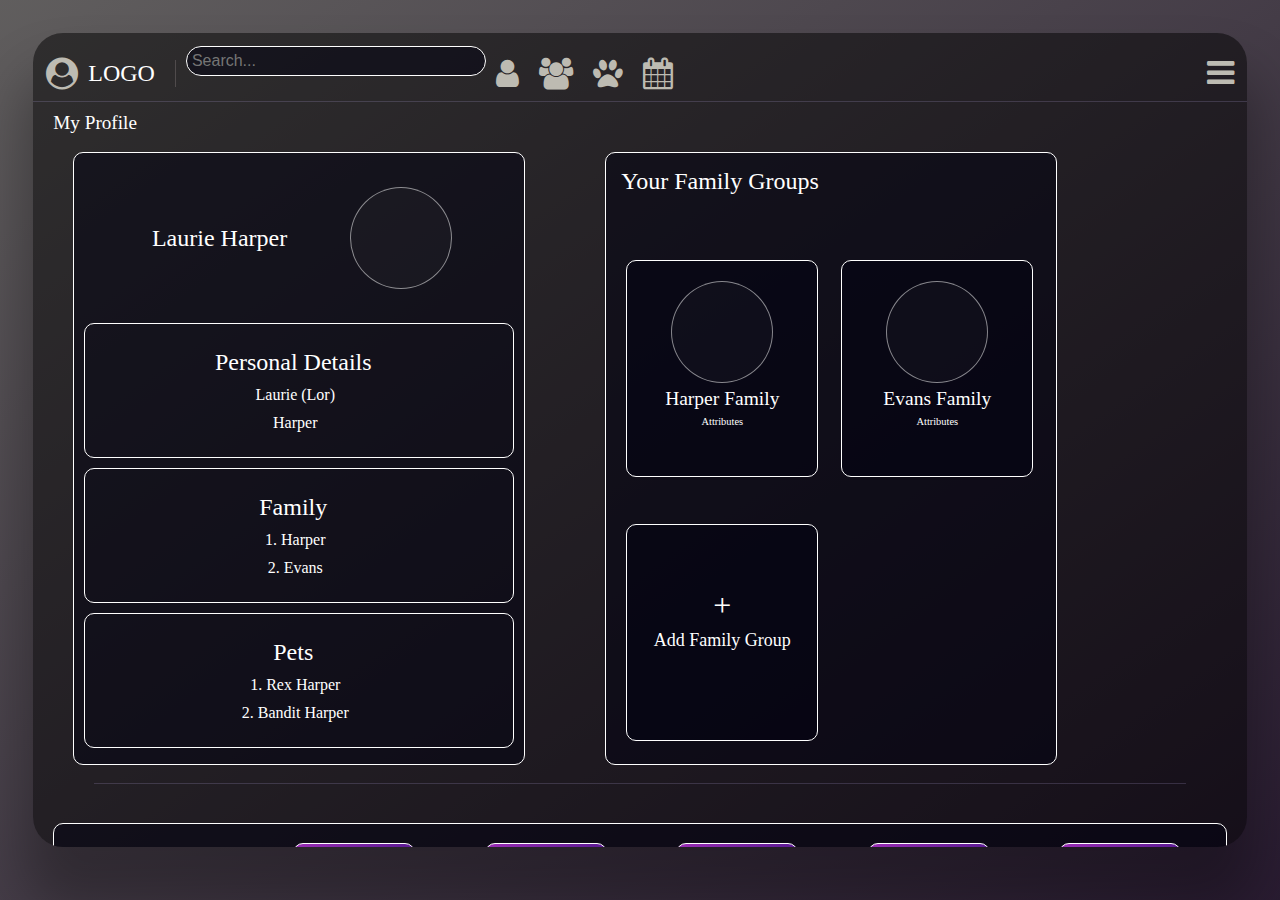
<file: member_profile.html>
<!--Developed by Ashton Nicholson 4/10/2022 -->
<html>

<head>
    <meta name="description" content="" />
    <!--meta description-->
    <meta name="keywords" content="" />
    <!--meta keywords-->
    <meta charset="UTF-8" />
    <meta name="viewport" content="width=device-width, initial-scale=1.0" />
    <title>PetPal | My Profile</title>
    <link id="pagestyle" rel="stylesheet" href="styles/style.css" />
    <!--css stylesheet-->
    <link rel="stylesheet" href="https://cdnjs.cloudflare.com/ajax/libs/font-awesome/4.7.0/css/font-awesome.min.css" />
    <link rel="icon" href="" />
    <!--Fav Icon-->

</head>

<body>
    <div class="mainBox">

        <!-- Add in the Main Navigation Menu -->
        <div class="navigationBar">
            <!-- Options for Icon based LOGO or Image based LOGO *******************-->
            <p class="navigationLogoIcon"><span><a href="index.html" target="_self"><i class="fa fa-user-circle" aria-hidden="true"></i></a></span></p>
            <!--<p class="navigationLogo"><span><img class="navigationLogoImage" src="images/logo.png"></img></span></p>-->
            <p class="navigationTitleName">LOGO</p>
            <p class="navigationTitleAnchor"></p>

            <!--Search Entry-->
            <form action="/" method="GET" class="form">
                <input type="text" id="search" placeholder="Search..."></input>
            </form>

            <!-- Options for text based nav items or icons ***********************-->
            <!-- Text Based.
              <p class="navigationTitleItem"><a href="index.html">Home</a></p>
             <p class="navigationTitleItem"><a href="">Item</a></p>
            -->
            <p class="navigationItemIcon"><span><a href="dashboard.html" target="_self"><i class="fa fa-user"
              aria-hidden="true" title="User Profile"></i></a></span></p>
            <p class="navigationItemIcon"><span><a href="family_group.html" target="_self"><i class="fa fa-users"
              aria-hidden="true" title="Family Groups"></i></a></span></p>
            <p class="navigationItemIcon"><span><a href="" target="_self"><i class="fa fa-paw"
              aria-hidden="true" title="Pets"></i></a></span></p>
            <p class="navigationItemIcon"><span><a href="" target="_self"><i class="fa fa-calendar"
              aria-hidden="true" title="Calendar"></i></a></span></p>
        </div>
        <!-- Add in the login button -->
        <div class="navigationBarEnd">
            <a href="" target="_blank">
                <p class="navigationEndItem"><span><a href="" target="_blank"><i class="fa fa-bars"
                                aria-hidden="true"></i></a></span></p>
            </a>    
        </div>

        <div class="lineDivider"> <!--menu divider--></div>

        <!--Page title-->
          <p class="pageTitleText">
            My Profile
         </p>
         <br>
         <!--members profile information-->
         <div class="membersProfileMain">
          <div class="membersProfileSection">
            <div class="membersProfileSectionImage">
              <p class="textEvents" style="font-size:X-large">Laurie Harper&nbsp;&nbsp;</p>
              <div class="dashboardUserImage" id="profileOne"></div>                        
            </div>

            <div class="membersProfileSectionDetails">
              <p class="textEvents" style="font-size:x-large">Personal Details&nbsp;&nbsp;</p>
              <p class="textEvents">Laurie (Lor)&nbsp;&nbsp;</p>
              <p class="textEvents">Harper&nbsp;&nbsp;</p>              
            </div>

            <div class="membersProfileSectionDetails">
              <p class="textEvents" style="font-size:x-large">Family&nbsp;&nbsp;</p>              
              <p class="textEvents">1. Harper&nbsp;&nbsp;</p>              
              <p class="textEvents">2. Evans&nbsp;&nbsp;</p>  
            </div>

            <div class="membersProfileSectionDetails">
              <p class="textEvents" style="font-size:x-large">Pets&nbsp;&nbsp;</p>              
              <p class="textEvents">1. Rex Harper&nbsp;&nbsp;</p>              
              <p class="textEvents">2. Bandit Harper&nbsp;&nbsp;</p> 
            </div>
            
          </div>

          <div class="membersProfileSection">
            <p class="textEvents" style="font-size:X-large; text-align: left;">Your Family Groups</p>
            <div class="familyGroupInner"> 

              <div class="familyUserGridItem">
                <a href="family_group.html" target="_self"><div class="dashboardUserImage" id="profileMain"></div></a>
                <p class="textMemberDashboardName" id="member_Name_One">Harper Family</p>
                <p class="textMemberDashboard" id="memberOne_Attribute_One">Attributes</p>                                                
              </div>    
              
              <div class="familyUserGridItem">
                <a href="family_group.html" target="_self"><div class="dashboardUserImage" id="profileTwo"></div></a>
                <p class="textMemberDashboardName" id="member_Name_One">Evans Family</p>
                <p class="textMemberDashboard" id="memberOne_Attribute_One">Attributes</p>                                                
              </div>   

            
              <div class="familyUserGridItem">
                <p class="textMemberDashboardName" id="member_Name_One" style="font-size:xx-large; margin-top: 25%;">+</p>
                <p class="textMemberDashboard" id="memberOne_Attribute_One" style="font-size:large;">Add Family Group</p>                                                
              </div>     
          </div>          
        </div>
      </div>
      <br></br>
      <div class="lineDividerSection"> <!--menu divider--></div>

       <!--Upcoming Events-->
       <div class="upcomingEvents">

        <div class="upcomingEventsHolder">
            <p class="textEvents">Upcoming Events</p>
            <!--Grid item.-->
            <div class="upcomingEventsGridItem">
                <p class="textEvents">In 2 Hours. FEEDING TIME</p>
            </div>

            <div class="upcomingEventsGridItem">
                <p class="textEvents">Details of upcoming event.</p>
            </div>

            <div class="upcomingEventsGridItem">
                <p class="textEvents">Details of upcoming event.</p>
            </div>

            <div class="upcomingEventsGridItem">
                <p class="textEvents">Details of upcoming event.</p>
            </div>

            <div class="upcomingEventsGridItem">
                <p class="textEvents">Details of upcoming event.</p>
            </div>
            
        </div>
    </div>
</body>

</html>
</file>
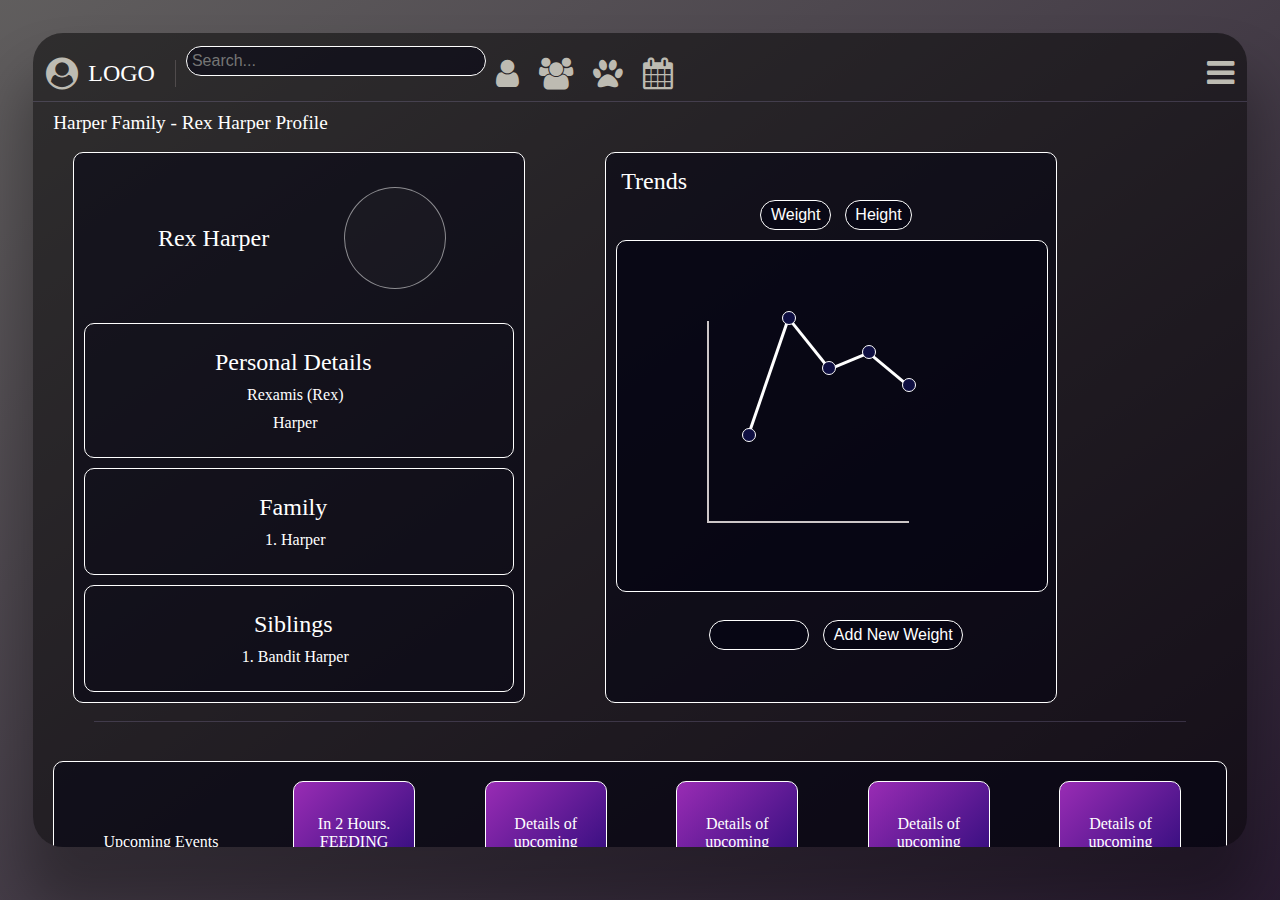
<file: pet_profile.html>
<!--Developed by Ashton Nicholson 4/10/2022 -->
<html>

<head>
    <meta name="description" content="" />
    <!--meta description-->
    <meta name="keywords" content="" />
    <!--meta keywords-->
    <meta charset="UTF-8" />
    <meta name="viewport" content="width=device-width, initial-scale=1.0" />
    <title>PetPal | Pet Profile</title>
    <link id="pagestyle" rel="stylesheet" href="styles/style.css" />
    <!--css stylesheet-->
    <link rel="stylesheet" href="https://cdnjs.cloudflare.com/ajax/libs/font-awesome/4.7.0/css/font-awesome.min.css" />
    <link rel="icon" href="" />
    <!--Fav Icon-->

</head>

<body>
    <div class="mainBox">

        <!-- Add in the Main Navigation Menu -->
        <div class="navigationBar">
            <!-- Options for Icon based LOGO or Image based LOGO *******************-->
            <p class="navigationLogoIcon"><span><a href="index.html" target="_self"><i class="fa fa-user-circle" aria-hidden="true"></i></a></span></p>
            <!--<p class="navigationLogo"><span><img class="navigationLogoImage" src="images/logo.png"></img></span></p>-->
            <p class="navigationTitleName">LOGO</p>
            <p class="navigationTitleAnchor"></p>

            <!--Search Entry-->
            <form action="/" method="GET" class="form">
                <input type="text" id="search" placeholder="Search..."></input>
            </form>

            <!-- Options for text based nav items or icons ***********************-->
            <!-- Text Based.
              <p class="navigationTitleItem"><a href="index.html">Home</a></p>
             <p class="navigationTitleItem"><a href="">Item</a></p>
            -->
            <p class="navigationItemIcon"><span><a href="dashboard.html" target="_self"><i class="fa fa-user"
              aria-hidden="true" title="User Profile"></i></a></span></p>
            <p class="navigationItemIcon"><span><a href="family_group.html" target="_self"><i class="fa fa-users"
              aria-hidden="true" title="Family Groups"></i></a></span></p>
            <p class="navigationItemIcon"><span><a href="" target="_self"><i class="fa fa-paw"
              aria-hidden="true" title="Pets"></i></a></span></p>
            <p class="navigationItemIcon"><span><a href="" target="_self"><i class="fa fa-calendar"
              aria-hidden="true" title="Calendar"></i></a></span></p>
        </div>
        <!-- Add in the login button -->
        <div class="navigationBarEnd">
            <a href="" target="_blank">
                <p class="navigationEndItem"><span><a href="" target="_blank"><i class="fa fa-bars"
                                aria-hidden="true"></i></a></span></p>
            </a>    
        </div>

        <div class="lineDivider"> <!--menu divider--></div>

        <!--Page title-->
          <p class="pageTitleText">
            Harper Family - Rex Harper Profile
         </p>
         <br>
         <!--members profile information-->
         <div class="membersProfileMain">
          <div class="membersProfileSection">
            <div class="membersProfileSectionImage">
              <p class="textEvents" style="font-size:X-large">Rex Harper&nbsp;&nbsp;</p>              
              <div class="dashboardUserImage" id="profileAnimalOne"></div>                     
            </div>

            <div class="membersProfileSectionDetails">
              <p class="textEvents" style="font-size:x-large">Personal Details&nbsp;&nbsp;</p>
              <p class="textEvents">Rexamis (Rex)&nbsp;&nbsp;</p>
              <p class="textEvents">Harper&nbsp;&nbsp;</p>              
            </div>

            <div class="membersProfileSectionDetails">
              <p class="textEvents" style="font-size:x-large">Family&nbsp;&nbsp;</p>              
              <p class="textEvents">1. Harper&nbsp;&nbsp;</p>                            
            </div>

            <div class="membersProfileSectionDetails">
              <p class="textEvents" style="font-size:x-large">Siblings&nbsp;&nbsp;</p>              
              <p class="textEvents">1. Bandit Harper&nbsp;&nbsp;</p>                            
            </div>
            
          </div>

          <div class="membersProfileSection">
            
            <p class="textEvents" style="font-size:X-large; text-align: left;">Trends</p>               
            <button class="buttonCustomTitle">&nbsp;Weight&nbsp;</button>
            <button class="buttonCustomTitle">&nbsp;Height&nbsp;</button>
            <div class= "trendBox"> 

              <!--dummy figure chart-->
          <figure class="css-chart" style="--widget-size: 200px;">
              <ul class="line-chart">
                <li style="--x: 40px; --y: 83.3333px;">
                  <div class="data-point" data-value="25"></div>
                  <div class="line-segment" style="--hypotenuse: 123.33333333333333; --angle:-71.07535558394876;"></div>
                </li>
                <li style="--x: 80px; --y: 200px;">
                  <div class="data-point" data-value="60"></div>
                  <div class="line-segment" style="--hypotenuse: 64.03124237432849; --angle:51.34019174590991;"></div>
                </li>
                <li style="--x: 120px; --y: 150px;">
                  <div class="data-point" data-value="45"></div>
                  <div class="line-segment" style="--hypotenuse: 43.333333333333336; --angle:-22.61986494804045;"></div>
                </li>
                <li style="--x: 160px; --y: 166.667px;">
                  <div class="data-point" data-value="50"></div>
                  <div class="line-segment" style="--hypotenuse: 52.068331172711055; --angle:39.805571092265225;"></div>
                </li>
                <li style="--x: 200px; --y: 133.333px;">
                  <div class="data-point" data-value="40"></div>
                  <div class="line-segment" style="--hypotenuse: 0; --angle:0;"></div>
                </li>    
              </ul>
            </figure>

           

            </div>           
            <br> 
            <input type="number"></input>
            <button class="buttonCustomTitle">&nbsp;Add New Weight&nbsp;</button>
            
         </div>


      </div>
      <br></br>
      <div class="lineDividerSection"> <!--menu divider--></div>

       <!--Upcoming Events-->
       <div class="upcomingEvents">

        <div class="upcomingEventsHolder">
            <p class="textEvents">Upcoming Events</p>
            <!--Grid item.-->
            <div class="upcomingEventsGridItem">
                <p class="textEvents">In 2 Hours. FEEDING TIME</p>
            </div>

            <div class="upcomingEventsGridItem">
                <p class="textEvents">Details of upcoming event.</p>
            </div>

            <div class="upcomingEventsGridItem">
                <p class="textEvents">Details of upcoming event.</p>
            </div>

            <div class="upcomingEventsGridItem">
                <p class="textEvents">Details of upcoming event.</p>
            </div>

            <div class="upcomingEventsGridItem">
                <p class="textEvents">Details of upcoming event.</p>
            </div>
            
        </div>
    </div>
    <script src="scripts/lineChart.js"></script>
</body>

</html>
</file>
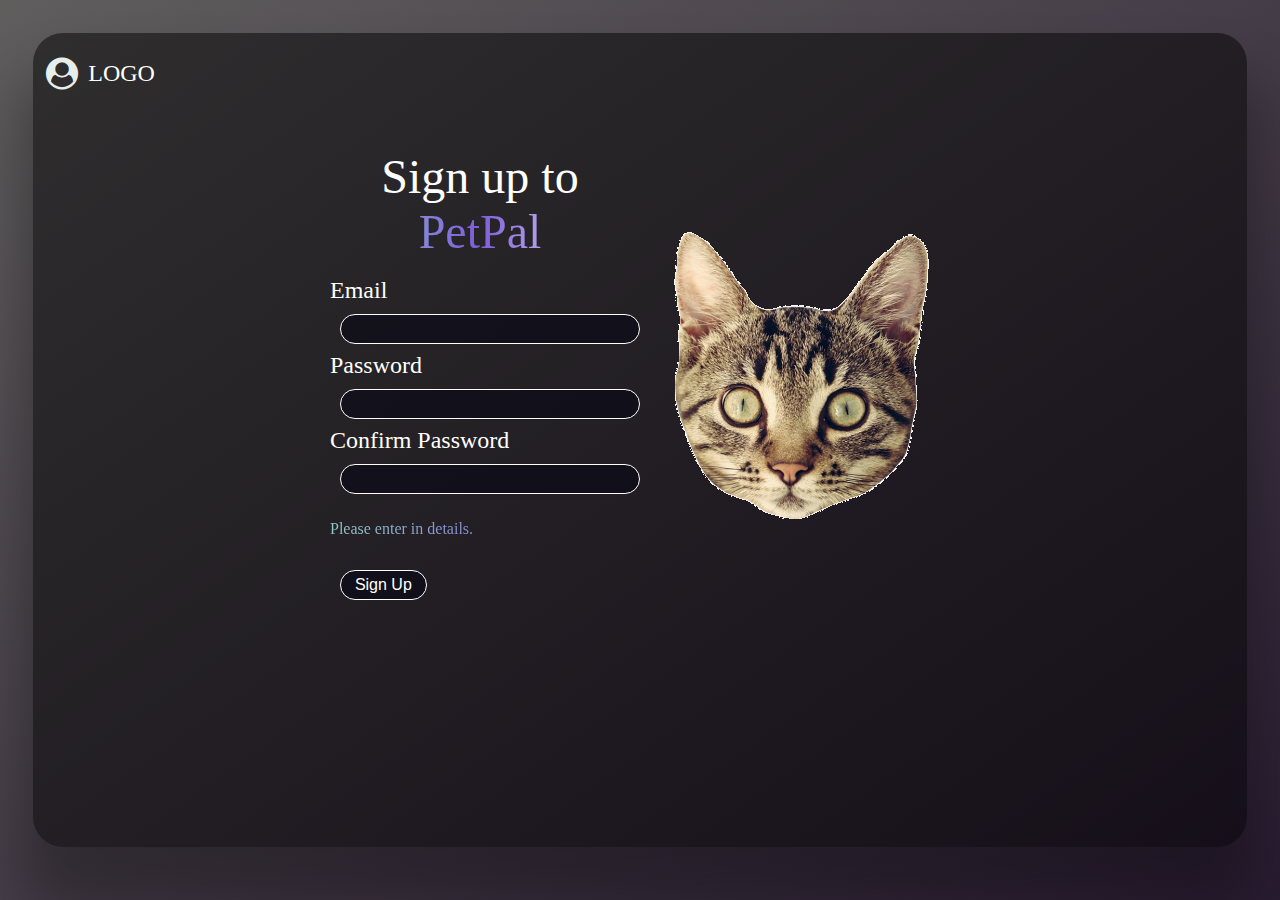
<file: signUp.html>
<html>
    <!-- Developed by Bronagh Falloon on 28/10/2022 -->
<head>
        <meta name="description" content="signup Petpal" />
        <!--meta description-->
        <meta name="keywords" content="" />
        <!--meta keywords-->
        <meta charset="UTF-8" />
        <meta name="viewport" content="width=device-width, initial-scale=1.0" />
        <title>PetPal | Signup</title>
        <!--CHANGE BACK href="~/css/style.css" --> <link id="pagestyle" rel="stylesheet" href="styles/style.css" />
        <!--css stylesheet-->
        <link rel="stylesheet" href="https://cdnjs.cloudflare.com/ajax/libs/font-awesome/4.7.0/css/font-awesome.min.css" />
        <link rel="icon" href="" />    
</head>


<body>
    <div class="mainBox">

        <!-- Add in the Main Navigation Menu -->
        <div class="navigationBar">
            <!-- Options for Icon based LOGO or Image based LOGO *******************-->
            <p class="navigationLogoIcon"><span><i class="fa fa-user-circle" aria-hidden="true"></i></span></p>
            <!--<p class="navigationLogo"><span><img class="navigationLogoImage" src="images/logo.png"></img></span></p>-->
            <p class="navigationTitleName">LOGO</p>
        </div>
        <br>

       <!--Page Text Area-->
        <div class="welcomeScreenMain">
            <div class="welcomeScreenSection">
                <p class="pageTitleTextWelcome">Sign up to</p>
                <p class="pageLogoFancy">PetPal</p>
                <br>
                <!--Form Buttons-->
                <form class="signUpForm" id="form" name="signupForm">
                <p class="formTextLarge">Email &nbsp;</p>
                <input type="email" id="emailAddress" name="email" style="margin-bottom:8px;"> </input>
                <br>
                <p class="formTextLarge">Password &nbsp;</p>
                <input type="password" id="password" name="pw" style=" margin-bottom:8px;"> </input>
                <p class="formTextLarge" >Confirm Password &nbsp;</p>

                <input type="password" id="passwordConfirm" name="cpw" style="margin-bottom:8px;"> </input>
                <br></br>
                <p class ="pageLogoFancy" style="font-size:1em; text-align: left;" id="messageArea">Please enter in details.</p>
                    <p id="debug"></p>
                </form>
                    

                
            <!--SignUp Button-->
            <div>
                <button class="buttonCustomTitle" id="signUpButton" type="submit">&nbsp; Sign Up &nbsp;</button>
            </div>
                
            </div>
            <!--Image/Slideshow area.-->
            <div class="welcomeScreenSection">
                <img src="images/cat_welcome.png" alt="Cat Head."></img>
            </div>            
        </div>
    </div>

    <script src="scripts/Validation.js"></script>  
    <!--CHANGE ~/js/Validation.js-->
</body>
</html>
</file>
<file: styles/style.css>
:root {
    /* Background */
    --pal_background_colour: #b3456003;
    --pal_first_background: rgba(29, 26, 26, 0.7);
    --pal_last_background: rgba(18, 3, 27, 0.9);

    /* Main box colours */
    --pal_main_box: rgba(0, 0, 0, 0.5);
    --pal_main_shadow: rgba(0, 0, 0, 0.3);

    /* Text defaults colours.*/
    --pal_text: #000000;
    --pal_text_highlighter: #E3CD9E;
    --pal_title_text: rgba(255, 255, 255, 1);

    /* Related to menu items when hovered*/
    --pal_text_menu: #BDBBB2;
    --pal_text_menu_active: #8056e2;

    /* Navigation menu colours */
    --pal_navigation_title_name: rgba(255, 255, 255, 1);
    --pal_navigation_title_item: rgba(225, 255, 255, 1);
    --pal_navigation_title_anchor: rgba(221, 203, 203, 0.2);
    --pal_navigation_divider: rgba(185, 172, 230, 0.2);

    /* Scrollbar */
    --scroll_bar: rgb(157, 112, 167, 0.5);
    --scroll_bar_hover: rgb(172, 165, 172);

    /* Button */
    --pal_button_text: rgba(255, 255, 255, 1);
    --pal_button_colour: rgba(0, 0, 15, 0.5);
    --pal_button_border: rgba(255, 255, 255, 1);
    --pal_button_text_hover: rgba(255, 255, 255, 1);
    --pal_button_colour_hover: rgba(255, 255, 255, 0.5);
    --pal_button_border_hover: rgba(255, 255, 255, 1);
    --pal_button_events_first: rgb(153, 44, 180);
    --pal_button_events_second: rgb(32, 8, 116);


    /* Input Entry Colours - Text*/
    --pal_input_text_colour: rgb(158, 153, 180, 1);
    --pal_input_background_colour: rgba(59, 53, 92, 0.781);
    --pal_input_border_colour: rgba(149, 129, 219, 0.5);

    /* icon colour */
    --pal_icon_colour: rgb(231, 238, 234);
    --pal_icon_item_colour: rgb(231, 238, 234);
    --pal_icon_item_hover_colour: #8056e2;
    --pal_icon_arrows_colour: rgb(90, 60, 131);
    --pal_icon_feature_colour: rgba(120, 120, 120, 0.507);

    /* User dashboard items */
    --pal_image_placeholder_background: rgba(94, 91, 91, 0.089);
    --pal_image_placeholder_border: rgba(255, 255, 255, 0.5);

    /* Fancy Text */
    --pal_fancy_text_one: #91CACA;
    --pal_fancy_text_two: #7E5CDB;
    --pal_fancy_text_three: #FFFFFF;

    /* Sign up box */
    --pal_signUp_box: rgba(255,255,255,0.5);

    /* section colours */
    --pal_section_background: rgba(62, 56, 73, 0.144);
    /* chart colours */
    --pal_chart_lines:  rgb(255, 255, 255);
    --pal_chart_points:  rgb(14, 14, 65);
    --pal_chart_grid: rgb(204, 198, 199);
}


body {
    font-family: verdana;
    background-color: var(--pal_background_colour);
    background-image: linear-gradient(to bottom right, var(--pal_first_background), var(--pal_last_background));
    overflow: hidden;
}

input[type=text] {
    color: var(--pal_input_text_colour);
    background-color: var(--pal_input_background_colour);
    font-size: 1em;
    border-radius: 10px;
    border: 1px solid var(--pal_input_border_colour);
    margin-left: 10px;
    margin-top: 20px;
    text-align: left;
    outline: none;
    height: 30px;
    width: auto;
}

/*Navigation bar*/
.navigationBar {
    display: inline-flex;
    padding: 3px;
    float: center;    
}

.navigationBarEnd {
    display: inline-flex;
    padding: 20px;
    margin-right: 10px;
    float: right;
}

.navigationTitleName {
    color: var(--pal_navigation_title_name);
    text-align: center;
    font-size: 1.5em;
    float: left;
}

.navigationTitleItem {
    color: var(--pal_navigation_title_item);
    text-align: center;
    font-size: 1em;
    padding-left: 20px;
    padding-top: 10px;
    float: left;
}

.navigationTitleAnchor {
    color: transparent;
    text-align: center;
    font-size: 1.5em;
    padding-right: 20px;
    float: left;
    border-right: 0.2px solid var(--pal_navigation_title_anchor);
}

.navigationLogoImage {
    width: 100px;
    height: 100px;
    padding: 10px;
    margin: auto;
    border: solid 1px black;

}

.navigationLogoIcon {
    color: var(--pal_icon_colour);
    width: auto;
    height: auto;
    font-size: 2em;
    padding: 10px;
    margin: auto;
}

.navigationItemIcon {
    color: var(--pal_icon_item_colour);
    width: auto;
    height: auto;
    font-size: 2em;
    padding: 10px;
    margin: auto;
    float: left;
}


.navigationEndItem {
    color: var(--pal_icon_item_colour);
    position: absolute;
    width: auto;
    height: auto;
    font-size: 2em;
    padding: 0px;
    margin-right: 50px;
    margin-left: -10px;
    top: 25px;
}

/*links.*/
a:link {
    text-decoration: none;
    color: var(--pal_text_menu);
}

a:visited {
    text-decoration: none;
    color: var(--pal_text_menu);
}

a:hover {
    text-decoration: none;
    color: var(--pal_text_menu_active);
}

a:active {
    text-decoration: none;
    color: var(--pal_text_menu_active);
}

/*Scroll Bar.*/
::-webkit-scrollbar {
    /* width */
    width: 4px;
    height: 0px;
}

::-webkit-scrollbar-track {
    /* Track */
    background: transparent;
}

::-webkit-scrollbar-thumb {
    /* Handle */
    background: var(--scroll_bar);
    min-height: 10px;
}

::-webkit-scrollbar-thumb:hover {
    /* Handle on hover */
    background: var(--scroll_bar_hover);
}

/*Custom Div Classes.*/
.mainBox {
    display: inline-block;
    height: 92%;
    width: 96%;
    margin: 2%;
    background-color: var(--pal_main_box);
    border-radius: 30px;
    box-shadow: 0px 50px 55px 10px var(--pal_main_shadow);
    overflow: scroll;
}

.section {
    display: inline-flex;
    width: 100%;
    margin: auto;
}

.sectionSub {
    width: 100%;
}

.sectionSubHorizontal{    
    display: inline-flex;
    width: 100%;
    height: auto;
    text-align: center;
    margin: auto;
    padding:10px;
    padding-bottom:15px;
}

.search-button img {
    width: 20px;
    height: 20px;
    object-fit: cover;
}

.formSection{
    display: inline-block;
    text-align: left;
    height: auto;
    width: auto;
}

.welcomeScreenMain {
    display: flex;
    height: auto;
    width: auto;
    margin-left: 330px;
    margin-right: 330px;
    margin-top: inherit;
    align-items: center;
    justify-content: center;
}

.welcomeScreenSection {
    display: inline-block;
    background-color: rgba(0, 120, 0, 0);
    align-items: center;
    height: auto;
    width: 300px;
    padding: 10px;
    margin: auto;
}

.welcomeButton {
    display: flex;
    background-color: rgba(0, 0, 0, 0);
    height: auto;
    width: 95%;
    margin-top: 10px;
    align-items: center;
    justify-content: center;
}

.featureScreenSection {
    display: block;
    text-align: center;
    width: 80%;
    padding:50px;
}


.upcomingEvents {
    display: inline-flex;
    width: 100%;
    height: 200px;
}

.upcomingEventsHolder {
    display: inline-flex;
    background-color: var(--pal_button_colour);
    width: 95%;
    height: 70%;
    margin: auto;
    padding: 10px;
    border: 1px solid var(--pal_button_border);
    border-radius: 10px;
}

.upcomingEventsGridItem {
    display: inline-flex;
    background-image: linear-gradient(to bottom right, var(--pal_button_events_first), var(--pal_button_events_second));
    width: 100px;
    height: 100px;
    padding: 10px;
    margin: auto;
    border: 1px solid var(--pal_button_border);
    border-radius: 10px;
    text-align: center;
    overflow: hidden;
}

.upcomingEventsGridItem:hover{
    border: 2px solid var(--pal_button_border_hover);
    padding: 9px;
   }


.dashboardUsers {
    display: inline-flex;
    width: 100%;
    height: 100%;
}

.dashboardUserImage {
    background-color: var(--pal_image_placeholder_background);
    background-repeat: no-repeat;
    background-position: center;
    width: 100px;
    height: 100px;
    border: 1px solid var(--pal_image_placeholder_border);
    border-radius: 100%;
    margin: auto;
}

.dashboardUserImage[id=profileMain] {
    background-image: url('https://api.lorem.space/image/face?w=150;h=150');
}

.dashboardUserImage[id=profileOne] {
    background-image: url('https://api.lorem.space/image/face?w=150;h=150');
}

.dashboardUserImage[id=profileTwo] {
    background-image: url('https://api.lorem.space/image/fashion?w=150;h=150');
}

.dashboardUserImage[id=profileThree] {
    background-image: url('https://api.lorem.space/image/car?w=150;h=150');
}

.dashboardUserImage[id=profileAnimalOne] {
    background-image: url('https://place.dog/150/150');
}

.dashboardUserImage[id=profileAnimalTwo] {
    background-image: url('https://place.dog/190/150');
}



.dashboardUsersPartition {
    display: block;
    background-color: var(--pal_button_colour);
    width: 50%;
    height: 50%;
    padding: 20px;
    margin-left: 10px;
    margin-right: 10px;
    margin-top: 10px;
    border-radius: 10px;
    border: 1px solid var(--pal_button_border);
    overflow: scroll;
}
.dashboardUsersPartition:hover{
    border: 2px solid var(--pal_button_border_hover);
    padding: 19px;
   }

.calendarSection {
    display: inline-flex;
    width: 100%;
    height: 100%;
}

.calendarSectionPartition {
    display: inline-block;
    background-color: var(--pal_button_colour);
    width: 100%;
    height: auto;
    padding: 10px;
    margin-left: 10px;
    margin-right: 10px;
    margin-top: 10px;
    border-radius: 10px;
    border: 1px solid var(--pal_button_border);
    text-align: center;
    overflow: scroll;
}

.calendarSectionPart {
    width: 100%;
    margin: auto;
}

.calendarButtons {
    display: inline-flex;
    text-align: center;
    width: 40%;
    margin-right: 20px;
}

.overlaySignUpBlur{
    display: none;
    background-color: rgba(10,10,10,0.6);    
    position: absolute;
    top:0px;
    left:0px;
    width:100%;
    height:100%;      
    backdrop-filter: blur(5px);
}

.overlaySignUp{
    position: absolute;
    background-color:var(--pal_button_colour); 
    width:20%;
    height:35%;
    top:33%;
    bottom:33%;
    right:40%;
    left:40%;
    z-index:1;
    border: 1px solid var(--pal_button_border);
    border-radius: 20px;    
}


.overlaySectionForm{
    display: inline-block;
    height: auto;
    width: 100%;    
    text-align: center;
    align-items: center;
    justify-content: center;
}

.overlaySectionButtonLocation{
    position:absolute; 
    top:10px;
    right:10px;
}

.familySection{
    margin:auto;
    width:100%;
    text-align: center;
}

.familyGroup{
    display: inline-block;
    margin: auto;
    width: auto;
    padding: 40px;
    text-align: left;    
}

.familyGroupInner{
    margin:50px auto;
    width:auto;
    height:auto;
    background-color:rgba(179, 41, 41, 0);
    display: grid;
    grid-template-columns:50% 20%;
    grid-row: auto auto;
    grid-column-gap: 0;
    grid-row-gap: 8%;
}


.familyUserGridItem{
    font-size: 30px;
    text-align: center;
    font-size: small;
    background-color: var(--pal_button_colour);
    width: 150px;
    height: 175px;
    padding: 20px;
    margin-left: 10px;
    margin-right: 10px;
    margin-top: 10px;
    border-radius: 10px;
    border: 1px solid var(--pal_button_border);
    overflow: scroll;
}

.familyUserGridItem:hover{
    border: 2px solid var(--pal_button_border_hover);
    padding: 19px;
   }

.card{
    display: block;
    background-color: var(--pal_button_colour);
    width: 160px;
    height: 150px;
    padding: 20px;
    margin-left: 10px;
    margin-right: 10px;
    margin-top: 10px;
    border-radius: 10px;
    border: 1px solid var(--pal_button_border);
    overflow: scroll;
}

.card:hover{
    border: 2px solid var(--pal_button_border_hover);
    padding: 19px;
   }

.cardImageCircle{
        background-color: var(--pal_image_placeholder_background);
        width: 30px;
        height: 30px;
        border: 1px solid var(--pal_image_placeholder_border);
        border-radius: 100%;
        margin: auto;   
}

.cardImageSection{
    display: inline-flex;
    width:50%;
    margin:auto;
    padding: 10px;
    float:center;    
}

.membersProfileMain{
    display: inline-flex;
    width:100%;   
    height:auto;
    text-align: center;
    
}

.membersProfileSection{
    display: inline-block;
    background-color: var(--pal_button_colour);
    border: 1px solid var(--pal_button_border);
    border-radius: 10px;
    width:430px;
    height: auto;
    padding:10px;
    margin-left:40px;
    margin-right:40px;
    
}

.membersProfileSectionImage{
    display: inline-flex;
    border-radius: 10px;
    padding:0px;  
    width: 350px; 
    height:150px; 
    overflow: hidden;    
    margin: auto;  
}

.membersProfileSectionDetails{
    display: block;    
    border: 1px solid var(--pal_button_border);
    border-radius: 10px;
    width:auto;
    height: auto;
    padding:20px;
    margin-top: 10px;    
    text-align: center;
}

.membersProfileSectionDetails:hover{
 border: 2px solid var(--pal_button_border);
 padding:19px;
}

.trendBox{
    display: block;
    background-color: var(--pal_button_colour);
    width: 100%;
    height: 350px;    
    margin-top: 10px;
    border-radius: 10px;
    border: 1px solid var(--pal_button_border);
    overflow: scroll;
}


/* Dividers */
.lineDivider{
    width: 100%;
    height: 1px;
    margin: auto;   
    margin-bottom: 10px;
    margin-top: -13px;
    background-color: var(--pal_navigation_divider);
}

.lineDividerSection{
    width: 90%;
    height: 1px;
    margin: auto;   
    margin-bottom: 20px;    
    background-color: var(--pal_navigation_divider);
}

.dividerSection{
    width: 100%;
    height: 1px;
    margin: auto;   
    margin-bottom: 40px;        
}

.signUpForm{
display: inline-block;
width: 500px;
height: auto;
}


/*Custom Text Elements */
.pageTitleTextWelcome {
    color: white;
    text-align: center;
    font-size: 3em;
    text-overflow: clip;
    margin: auto;
}

.pageLogoFancy {
    text-align: center;
    font-size: 3em;
    text-overflow: clip;
    margin: auto;
    background-image: linear-gradient(to right, var(--pal_fancy_text_one), var(--pal_fancy_text_two), var(--pal_fancy_text_three));
    -webkit-background-clip: text;
    -webkit-text-fill-color: transparent;

}

.pageTitleTextWelcomeBlurb {
    color: var(--pal_title_text);
    font-size: 1em;
    text-align: center;
    margin: 0px;
    padding: 0px;
}

.pageTitleText {
    color: var(--pal_title_text);
    font-size: 1.2em;
    margin-left: 20px;
    margin-bottom: 0px;
    margin-top: 0px;
}

.pageTitleTextFeature {
    color: var(--pal_title_text);
    font-size: 1.2em;
    margin-left: 20px;
    margin-bottom: 0px;
    margin-top: 0px;
}

.textEventsHeaders {
    color: var(--pal_title_text);
    font-size: 1em;
    padding: 5px;
}


.textEvents {
    color: var(--pal_title_text);
    font-size: 1em;
    text-align: center;
    margin: auto;
    padding: 5px;
}

.textScheduleCard {
    color: var(--pal_title_text);
    font-size: 0.8em;
    text-align: left;
    margin: auto;
    padding: 2px;
}

.textMemberDashboard {
    color: var(--pal_title_text);
    font-size: 0.8em;
    text-align: center;
    margin: auto;
    padding: 1px;
}

.textMemberDashboardName {
    color: var(--pal_title_text);
    font-size: 1.5em;
    text-align: center;
    margin: auto;
    padding: 5px;
}

.featureText {
    color: var(--pal_title_text);
    font-size: 1.5em;
    text-align: center;
}

.fancyText {
    text-align: center;
    font-size: 1em;  
    margin-top: -20px;      
    background-image: linear-gradient(to right, var(--pal_fancy_text_one), var(--pal_fancy_text_two), var(--pal_fancy_text_three));
    -webkit-background-clip: text;
    -webkit-text-fill-color: transparent;
}

.calendarNumberText {
    color: var(--pal_text_menu);
    font-size: 1em;
}

.calendarNumberTextTitle {
    color: var(--pal_text_menu);
    font-size: 1.5em;
    width: 5em;
    font-weight: bold;
    text-align: center;
}

.calendarNumberTextSubTitle {
    color: var(--pal_text_menu);
    font-size: 1em;
}

.formText {
    color: var(--pal_title_text);
    font-size: 1em;
    text-align: left;
    margin:0px;
}

.formTextSmaller {
    color: var(--pal_title_text);
    font-size: 0.9em;
    text-align: left;
    padding-top:8px;
    margin:0px;
}

.formTextLarge {
    color: var(--pal_title_text);
    font-size: 1.5em;
    text-align: left;
    margin:0px;
}

.forgotText{
    color:var(--pal_text_menu);
}

.forgotText:hover{
    color:var(--pal_text_menu_active);
}




/*Custom Input Elements*/
.buttonCustom {
    color: var(--pal_button_text);
    background-color: var(--pal_button_colour);
    font-size: 1em;
    padding: 5px;
    border-radius: 18px;
    border: 1px solid var(--pal_button_border);
    text-align: center;
    margin: auto;
    overflow: hidden;
    height: 15%;
    margin-left: 10px;
    margin-top: 10px;

}

.buttonCustom:hover {
    color: var(--pal_button_text_hover);
    background-color: var(--pal_button_colour_hover);
    font-size: 1em;
    padding: 5px;
    border-radius: 18px;
    border: 1px solid var(--pal_button_border_hover);
    text-align: center;
    margin: auto;
    overflow: hidden;
    height: 15%;
    margin-left: 10px;
    margin-top: 10px;
}

.buttonCustomTitle {
    color: var(--pal_button_text);
    background-color: var(--pal_button_colour);
    font-size: 1em;
    padding: 5px;
    border-radius: 18px;
    border: 1px solid var(--pal_button_border);
    margin-left: 10px;
}

.buttonCustomTitle:hover {
    color: var(--pal_button_text_hover);
    background-color: var(--pal_button_colour_hover);
    border: 1px solid var(--pal_button_border_hover);
}

i[id='calendarMarker'] {
    color: var(--pal_icon_arrows_colour);
}

i[id='iconFeature']{
    color:var(--pal_icon_feature_colour);
    font-size: 2em;
}

input[type='text']{
    color: var(--pal_button_text);
    background-color: var(--pal_button_colour);
    font-size: 1em;
    padding: 5px;
    border-radius: 18px;
    border: 1px solid var(--pal_button_border);
    text-align: left;
    margin: auto;
    overflow: hidden;
    height: 30px;
    width: 300px;
    margin-left: 10px;
    margin-top: 10px;
}

input[type='password']{
    color: var(--pal_button_text);
    background-color: var(--pal_button_colour);
    font-size: 1em;
    padding: 5px;
    border-radius: 18px;
    border: 1px solid var(--pal_button_border);
    text-align: left;
    margin: auto;
    overflow: hidden;
    height: 30px;
    width: 300px;
    margin-left: 10px;
    margin-top: 10px;
}

input[type='number']{
    color: var(--pal_button_text);
    background-color: var(--pal_button_colour);
    font-size: 1em;
    padding: 5px;
    border-radius: 18px;
    border: 1px solid var(--pal_button_border);
    text-align: left;
    margin: auto;
    overflow: hidden;
    height: 30px;
    width: 100px;
    margin-left: 10px;
    margin-top: 10px;
}

input[type='email']{
    color: var(--pal_button_text);
    background-color: var(--pal_button_colour);
    font-size: 1em;
    padding: 5px;
    border-radius: 18px;
    border: 1px solid var(--pal_button_border);
    text-align: left;
    margin: auto;
    overflow: hidden;
    height: 30px;
    width: 300px;
    margin-left: 10px;
    margin-top: 10px;
}

/* chart */
.percentage:after {
    content: "";
    display: block;
    background-color: #3d9970;
  }
  .percentage-20:after {
    width: 20%;
  }
  .percentage-30:after {
    width: 30%;
  }

  /* chart */
  .css-chart {
    border-bottom: 2px solid var(--pal_chart_grid);
    border-left: 2px solid var(--pal_chart_grid);
    display: inline-block;
    height: var(--widget-size);
    margin: 5em 3em 1em 0em;
    padding: 0;
    position: relative;
    width: var(--widget-size);
  }
  
  .line-chart {
    list-style: none;
    margin: 0;
    padding: 0;
  }
  
  .data-point {
    background-color:var(--pal_chart_points);
    border: 1px solid var(--pal_button_border);
    border-radius: 1000%;
    bottom: calc(var(--y) - 4px);
    height: 12px;
    left: calc(var(--x) - 7px);
    position: absolute;
    width: 12px;
    z-index: 1;
  }
  
  .line-segment {
    background-color: var(--pal_chart_lines);
    bottom: var(--y);
    height: 3px;
    left: var(--x);
    position: absolute;
    transform: rotate(calc(var(--angle) * 1deg));
    transform-origin: left bottom;
    width: calc(var(--hypotenuse) * 1px);
  }
</file>
